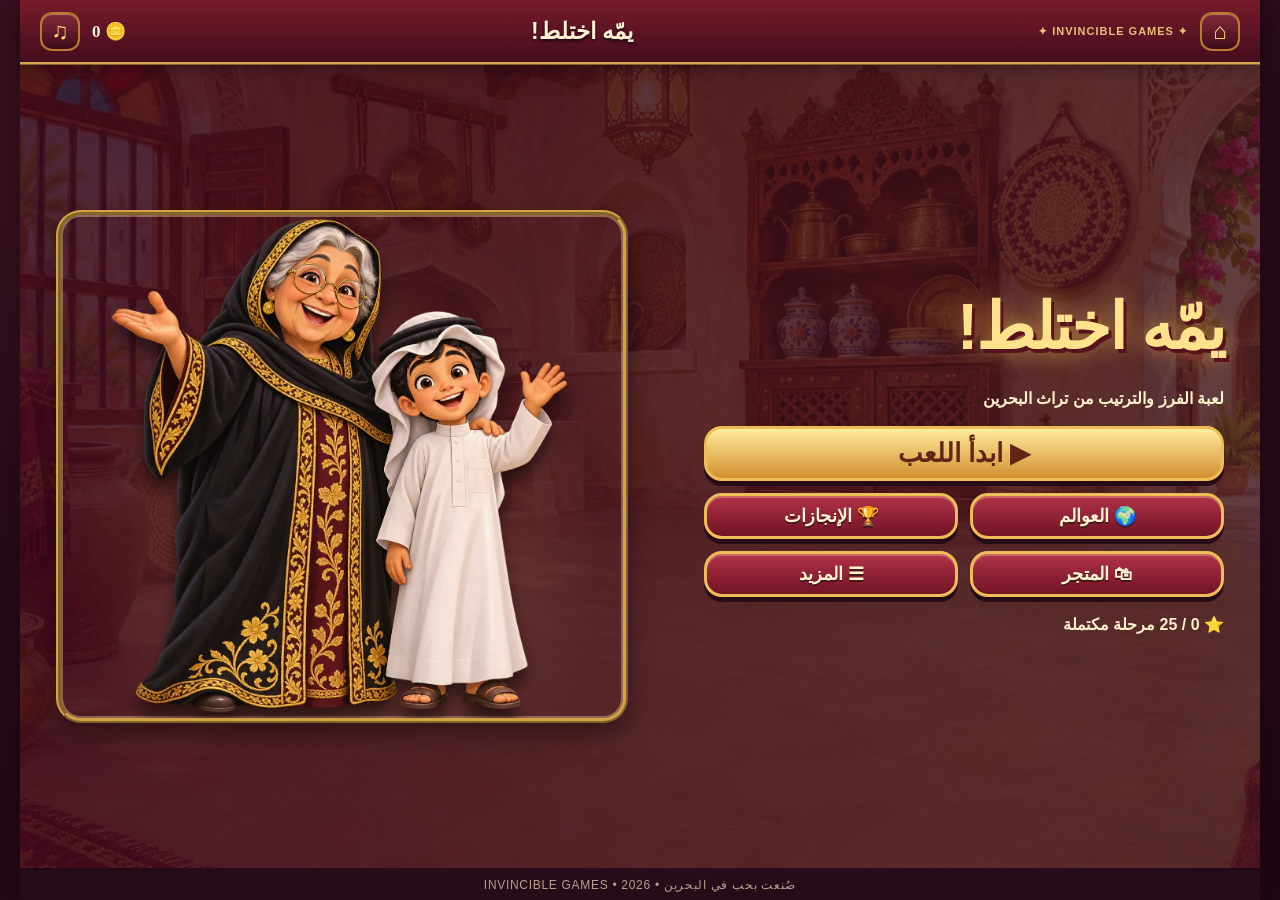
<file: index.html>
<!doctype html><html lang="ar" dir="rtl"><head><meta charset="utf-8"><meta name="viewport" content="width=device-width,initial-scale=1"><meta http-equiv="refresh" content="0;url=latest/"><title>يمّه اختلط! — Invincible Games</title><script>location.replace(new URL('latest/',location.href).href)</script></head><body style="background:#42151a;color:#fff0c0;text-align:center;font-family:Tahoma,sans-serif"><main><h1>يمّه اختلط!</h1><p>إصدار التجربة الجديد</p><a style="color:#ffdd90" href="latest/">ابدأ اللعب</a><p><a style="color:#d4b0a4" href="final/">الإصدار السابق</a></p></main></body></html>
</file>
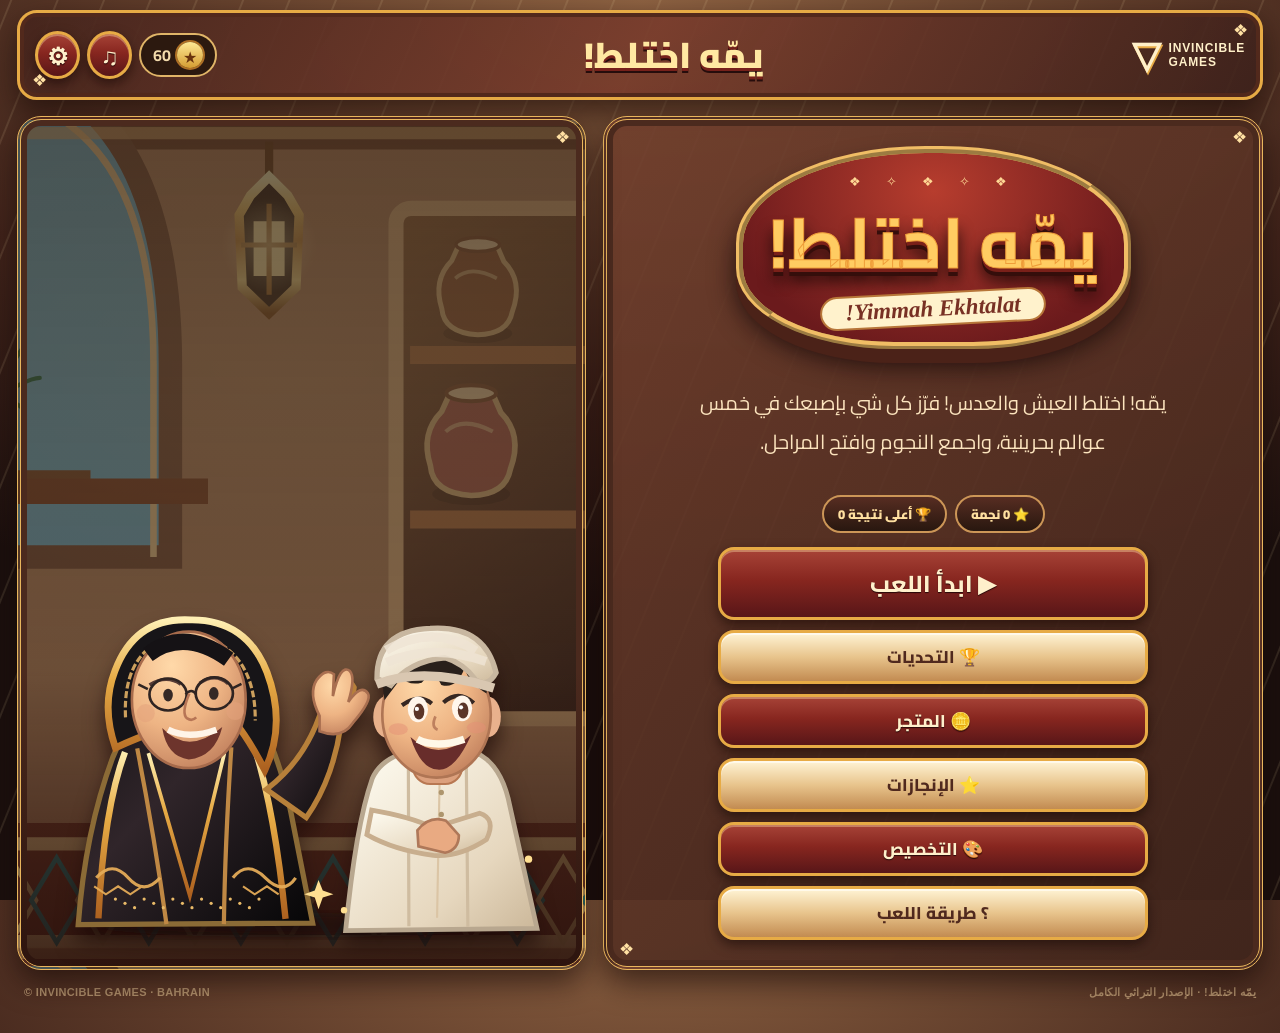
<file: final/index.html>
<!doctype html>
<html lang="ar" dir="rtl">
<head>
<meta charset="utf-8">
<meta name="viewport" content="width=device-width,initial-scale=1,viewport-fit=cover,user-scalable=no">
<meta name="theme-color" content="#74231e">
<meta name="description" content="يمّه اختلط! لعبة فرز بحرينية — خمسة عوالم و25 مرحلة">
<title>يمّه اختلط! — Invincible Games</title>
<link rel="icon" type="image/svg+xml" href="app-icon.svg">
<link rel="preconnect" href="https://fonts.googleapis.com">
<link rel="preconnect" href="https://fonts.gstatic.com" crossorigin>
<link href="https://fonts.googleapis.com/css2?family=Cairo:wght@500;700;800;900&family=Tajawal:wght@400;500;700&display=swap" rel="stylesheet">
<link rel="stylesheet" href="styles.css">
</head>
<body>
<div id="app">
<header class="topbar">
 <span class="studio-brand"><span class="studio-mark">▽</span><span>INVINCIBLE<br>GAMES</span></span>
 <button class="mini-btn" id="backBtn" title="عودة" aria-label="عودة" hidden>↶</button>
 <div class="top-title" id="headerTitle">يمّه اختلط!</div>
 <div class="top-stats">
  <span class="coinbar" aria-label="رصيد العملات"><span class="coin">★</span><b id="coinsTop">0</b></span>
  <button class="mini-btn" id="audioBtn" title="الصوت" aria-label="تشغيل أو إيقاف الصوت">♫</button>
  <button class="mini-btn" id="settingsBtn" title="الإعدادات" aria-label="الإعدادات">⚙</button>
 </div>
</header>
<main id="screen" aria-live="polite"></main>
<footer class="footer"><span>© INVINCIBLE GAMES · BAHRAIN</span><span>يمّه اختلط! · الإصدار التراثي الكامل</span></footer>
</div>
<div class="toast" id="toast" role="status" aria-live="polite"></div>
<script src="game.js" defer></script>
</body>
</html>
</file>
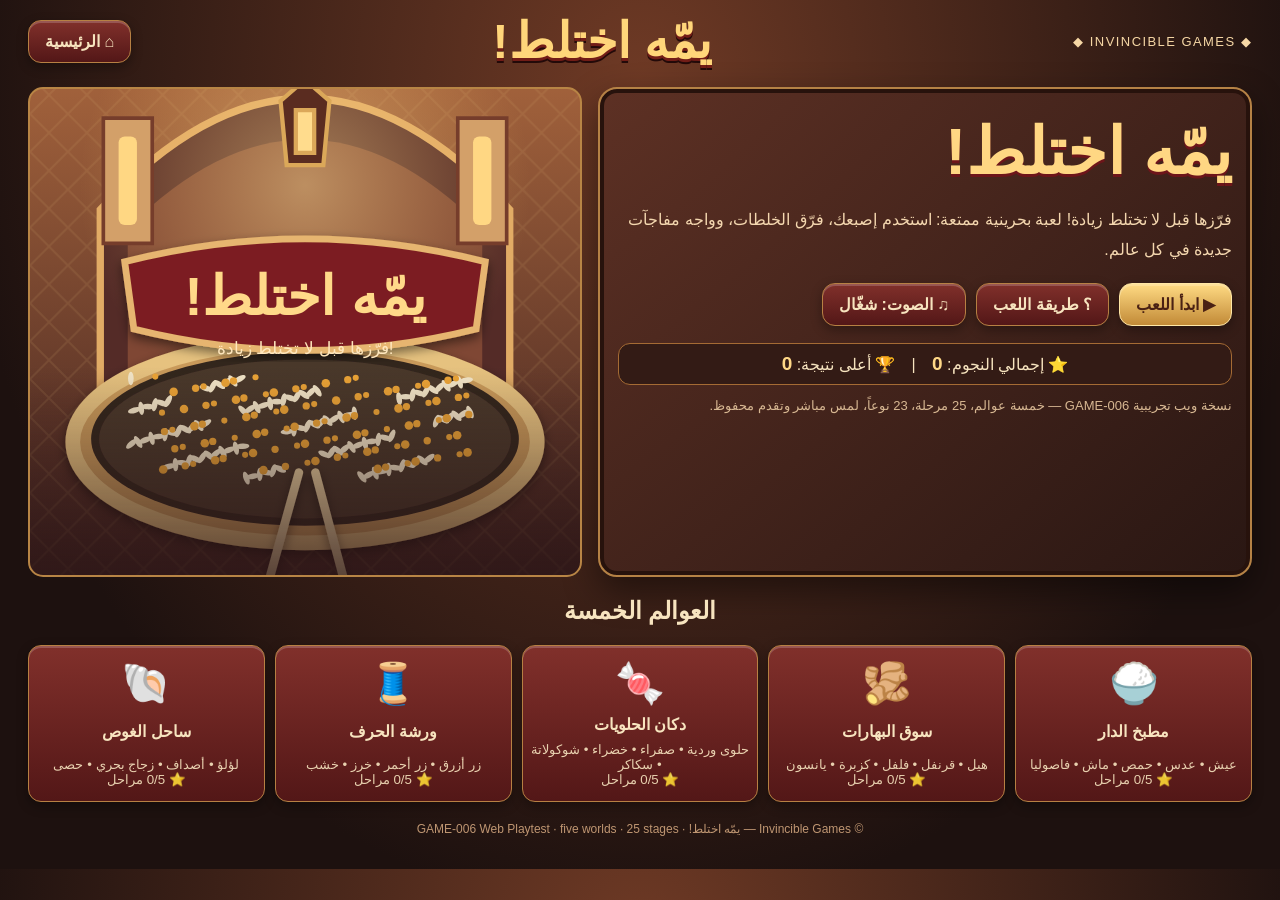
<file: game-006/index.html>
<!DOCTYPE html><html lang="ar" dir="rtl"><head><meta charset="utf-8"><meta name="viewport" content="width=device-width, initial-scale=1, maximum-scale=1, user-scalable=no"><title>يمّه اختلط! | Invincible Games</title><style>
:root{--gold:#ffd181;--cream:#f7e4bf;--red:#7b1d1f;--dark:#23140f}*{box-sizing:border-box}body{margin:0;background:radial-gradient(ellipse at 50% 10%,#6f3a25,#1d110f 75%);color:var(--cream);font-family:Tahoma,'Segoe UI',sans-serif}button{font:inherit;cursor:pointer;color:var(--cream);border:1px solid #b78043;background:linear-gradient(#81302b,#531717);box-shadow:inset 0 2px #ffffff30,0 4px 12px #0005;border-radius:13px;padding:11px 16px;font-weight:bold}button:hover{filter:brightness(1.17)}button:focus-visible{outline:3px solid #fff}button:disabled{opacity:.42;cursor:not-allowed}.gold{background:linear-gradient(#ffdb84,#c28a37);color:#4a2114;border-color:#ffe7a6}.active{outline:2px solid #ffd27e}.shell{max-width:1250px;margin:auto;padding:13px}.top{display:flex;align-items:center;justify-content:space-between;gap:9px;flex-wrap:wrap}.brand{font-size:13px;color:#f6d7a5;letter-spacing:.11em}.title{font-weight:900;font-size:clamp(24px,4.5vw,49px);color:#ffd67a;text-shadow:0 3px #721d17,0 5px #230a09}.panel{background:linear-gradient(140deg,#5c3024ee,#2a1713f5);border:2px solid #b58245;border-radius:19px;box-shadow:0 14px 35px #0007,inset 0 0 0 4px #27120c;padding:18px}.hidden{display:none!important}.hero{display:grid;grid-template-columns:1.18fr 1fr;gap:16px;min-height:490px;margin-top:17px}.heroimg{background:linear-gradient(transparent 57%,#2b1516bf),url('../menu_art.svg') center/cover;border-radius:15px;border:2px solid #b88545;min-height:380px}.hero h1{font-size:clamp(36px,5vw,66px);margin:8px 0 0;color:#ffd783;text-shadow:0 3px 0 #6d151a}.sub{color:#f4d7af;line-height:1.9}.actions{display:flex;gap:10px;flex-wrap:wrap;margin:17px 0}.worldgrid{display:grid;grid-template-columns:repeat(5,minmax(0,1fr));gap:10px}.world{padding:14px 8px;min-height:140px;display:flex;flex-direction:column;justify-content:space-between;align-items:center;gap:8px}.world .emoji{font-size:40px}.world small{font-weight:normal;opacity:.9}.world.locked{filter:grayscale(1);opacity:.68}.world.active{background:linear-gradient(#a56532,#69301e)}.strip{text-align:center;margin:15px 0;color:#dab781}.hud{display:flex;gap:9px;align-items:center;justify-content:space-between;flex-wrap:wrap;margin:13px 0}.stat{background:#331b15;border:1px solid #a56b34;padding:9px 13px;border-radius:12px;min-width:100px;text-align:center}.stat b{color:#ffd887;font-size:19px}.canvaswrap{position:relative;border:5px solid #a87540;border-radius:20px;overflow:hidden;box-shadow:0 15px 35px #0008;background:#4f372b}canvas{width:100%;display:block;aspect-ratio:1100/610;touch-action:none}.controls{display:flex;align-items:center;justify-content:space-between;gap:12px;flex-wrap:wrap;margin-top:12px}.controls .group{display:flex;align-items:center;gap:8px;flex-wrap:wrap}.helper{color:#d7b792;font-size:13px}.results{text-align:center;max-width:650px;margin:38px auto}.results h2{font-size:40px;color:#fbd079}.stars{font-size:49px;color:#ffd36e;letter-spacing:12px}.modalbg{position:fixed;inset:0;background:#130908dd;display:flex;align-items:center;justify-content:center;padding:14px;z-index:5}.modal{max-width:490px;width:100%;text-align:center}.footer{text-align:center;margin:20px;color:#bf9672;font-size:12px}input[type=range]{accent-color:#eabb6f}kbd{background:#332016;border:1px solid #b38252;padding:2px 6px;border-radius:5px} @media(max-width:760px){.hero{grid-template-columns:1fr}.heroimg{min-height:230px;order:-1}.worldgrid{grid-template-columns:repeat(2,1fr)}.world{min-height:118px}.shell{padding:8px}.hud{gap:5px}.stat{min-width:65px;padding:5px 7px;font-size:11px}.stat b{font-size:15px}.controls{justify-content:center}}
</style></head><body><div class="shell"><header class="top"><span class="brand">◆ INVINCIBLE GAMES ◆</span><div class="title">يمّه اختلط!</div><button id="homeBtn">⌂ الرئيسية</button></header>
<section id="menu"><div class="hero"><div class="panel"><h1>يمّه اختلط!</h1><p class="sub">فرّزها قبل لا تختلط زيادة! لعبة بحرينية ممتعة: استخدم إصبعك، فرّق الخلطات، وواجه مفاجآت جديدة في كل عالم.</p><div class="actions"><button class="gold" id="startBtn">▶ ابدأ اللعب</button><button id="helpBtn">؟ طريقة اللعب</button><button id="muteBtn">♫ الصوت: شغّال</button></div><div class="stat">⭐ إجمالي النجوم: <b id="totalStars">0</b> <span style="margin:0 12px">|</span> 🏆 أعلى نتيجة: <b id="bestScore">0</b></div><p class="helper">نسخة ويب تجريبية GAME-006 — خمسة عوالم، 25 مرحلة، 23 نوعاً، لمس مباشر وتقدم محفوظ.</p></div><div class="heroimg" role="img" aria-label="تصميم تراثي بحريني للجدة والطفل وشعار اللعبة"></div></div><h2 style="text-align:center">العوالم الخمسة</h2><div class="worldgrid" id="worldGrid"></div></section>
<section id="levels" class="hidden"><div class="panel" style="text-align:center;margin-top:20px"><h2 id="levelWorldTitle" class="title"></h2><p class="sub">اختر المرحلة — النجوم والتقدم محفوظة على جهازك</p><div id="levelGrid" class="worldgrid" style="margin:20px 0"></div><div class="actions" style="justify-content:center"><button id="backWorlds">← العوالم</button></div></div></section><section id="game" class="hidden"><div class="hud"><div class="stat">🌍 <span id="worldLabel">مطبخ الدار</span></div><div class="stat">مرحلة <b id="levelLabel">1</b></div><div class="stat">⏳ <b id="timeLabel">01:00</b></div><div class="stat">🏆 <b id="scoreLabel">0</b></div><div class="stat">🔥 كومبو <b id="comboLabel">0</b></div><button id="pauseBtn">Ⅱ إيقاف</button></div><div class="canvaswrap"><canvas id="board" width="1100" height="610" aria-label="منطقة اللعب لفرز الأشياء بسحب الإصبع أو الماوس"></canvas></div><div class="controls"><div class="group"><strong>☝️ اسحب بإصبعك أو الماوس لدفع الأشياء — يدعم أكثر من إصبع</strong></div><div class="group"><button id="restartBtn">↻ إعادة</button><button id="finishBtn">إنهاء الجولة</button></div></div><p class="helper" id="modeHelp"></p></section>
<section id="results" class="hidden"><div class="panel results"><h2 id="resultTitle">خلصت الجولة!</h2><div class="stars" id="stars">★★★</div><h2>🏆 <span id="finalScore">0</span></h2><p id="resultDetails" class="sub"></p><div class="actions" style="justify-content:center"><button class="gold" id="nextBtn">المستوى التالي ←</button><button id="againBtn">↻ العب مرة ثانية</button><button id="returnBtn">⌂ العوالم</button></div></div></section><div class="footer">© Invincible Games — يمّه اختلط! · GAME-006 Web Playtest · five worlds · 25 stages</div></div>
<div class="modalbg hidden" id="modal"><div class="panel modal"><h2 id="modalTitle">طريقة اللعب</h2><p id="modalBody" class="sub"></p><button class="gold" id="closeModal">تمام</button></div></div>
<script>
(()=>{'use strict';const $=id=>document.getElementById(id),W=1100,H=610,c=$('board'),cx=c.getContext('2d');const worlds=[
{name:'مطبخ الدار',icon:'🍚',sub:'عيش • عدس • حمص • ماش • فاصوليا',types:[['عيش','#f2e6ca','rice'],['عدس','#f4a535','round'],['حمص','#dfc589','round'],['ماش','#8eae57','oval'],['فاصوليا','#a83a45','oval']],bg:['#6c4832','#38241d']},
{name:'سوق البهارات',icon:'🫚',sub:'هيل • قرنفل • فلفل • كزبرة • يانسون',types:[['هيل','#acb66b','oval'],['قرنفل','#6d3120','long'],['فلفل','#342722','round'],['كزبرة','#ceaf62','round'],['يانسون','#9b6b38','star']],bg:['#77452b','#3b211a']},
{name:'دكان الحلويات',icon:'🍬',sub:'حلوى وردية • صفراء • خضراء • شوكولاتة • سكاكر',types:[['حلوى وردية','#ee7898','square'],['حلوى صفراء','#eac747','square'],['حلوى خضراء','#96bb6b','square'],['شوكولاتة','#6b3e2d','square'],['سكاكر','#f47e35','round']],bg:['#874b5d','#392338']},
{name:'ورشة الحرف',icon:'🧵',sub:'زر أزرق • زر أحمر • خرز • خشب',types:[['زر أزرق','#358fc1','button'],['زر أحمر','#df555b','button'],['خرز لؤلؤي','#f1e6cf','round'],['خرز خشبي','#ba8b55','button']],bg:['#845c42','#403024']},
{name:'ساحل الغوص',icon:'🐚',sub:'لؤلؤ • أصداف • زجاج بحري • حصى',types:[['لؤلؤ','#f2ebd8','round'],['أصداف','#eac29a','shell'],['زجاج بحري','#49b6bd','square'],['حصى','#94877a','oval']],bg:['#446c77','#24434c']}
];
let save={unlocked:0,stars:{},best:0};try{Object.assign(save,JSON.parse(localStorage.getItem('yimma_save')||'{}'))}catch(e){}const persist=()=>{try{localStorage.setItem('yimma_save',JSON.stringify(save))}catch(e){}};let scene='menu',world=0,level=1,muted=false,paused=false,active=new Map(),grabbing=new Map(),grains=[],particles=[],score=0,combo=0,correct=0,wrong=0,time=60,dropTime=0,last=performance.now(),audio=null;
function sound(freq=500,dur=.07,kind='sine',vol=.028){if(muted)return;try{audio??=new(window.AudioContext||window.webkitAudioContext)();let o=audio.createOscillator(),g=audio.createGain();o.type=kind;o.frequency.setValueAtTime(freq,audio.currentTime);o.frequency.exponentialRampToValueAtTime(Math.max(freq*.65,40),audio.currentTime+dur);g.gain.setValueAtTime(vol,audio.currentTime);g.gain.exponentialRampToValueAtTime(.0001,audio.currentTime+dur);o.connect(g);g.connect(audio.destination);o.start();o.stop(audio.currentTime+dur)}catch(e){}}
function view(name){scene=name;['menu','levels','game','results'].forEach(id=>$(id).classList.toggle('hidden',id!==name));$('homeBtn').style.visibility=name==='menu'?'hidden':'visible'}function refreshMenu(){
 let total=Object.values(save.stars||{}).reduce((a,b)=>a+b,0);
 $('totalStars').textContent=total;
 $('bestScore').textContent=save.best;
 let html='';
 worlds.forEach((w,i)=>{let cleared=0;for(let l=1;l<=5;l++)if((save.stars[i+'-'+l]||0)>0)cleared++;html+='<button class="world" data-world="'+i+'"><span class="emoji">'+w.icon+'</span><b>'+w.name+'</b><small>'+w.sub+'<br>⭐ '+cleared+'/5 مراحل</small></button>';});
 $('worldGrid').innerHTML=html;
 document.querySelectorAll('[data-world]').forEach(b=>b.onclick=()=>showLevels(+b.dataset.world));
}
function showLevels(w){
 world=w;scene='levels';view('levels');
 $('levelWorldTitle').textContent=worlds[w].icon+' '+worlds[w].name;
 let html='';
 for(let l=1;l<=5;l++){
  let unlocked=l===1||(save.stars[w+'-'+(l-1)]||0)>0;
  let stars=save.stars[w+'-'+l]||0;
  html+='<button data-stage="'+l+'" class="world '+(unlocked?'':'locked')+'" '+(unlocked?'':'disabled')+'><b>المرحلة '+l+'</b><span class="emoji">'+(unlocked?'⭐':'🔒')+'</span><small>'+(stars?'★'.repeat(stars)+'☆'.repeat(3-stars):unlocked?'جاهزة للعب':'مقفلة')+'</small></button>';
 }
 $('levelGrid').innerHTML=html;
 document.querySelectorAll('[data-stage]').forEach(b=>b.onclick=()=>begin(w,+b.dataset.stage));
}
$('backWorlds').onclick=()=>{view('menu');refreshMenu()};
function showModal(t,body){$('modalTitle').textContent=t;$('modalBody').textContent=body;$('modal').classList.remove('hidden')}$('closeModal').onclick=()=>$('modal').classList.add('hidden');$('helpBtn').onclick=()=>showModal('شلون تلعب؟','المس الحبة واسحبها مباشرةً إلى الصندوق المطابق، أو مرّر إصبعك لدفع عدة حبات معاً. تقدر تلعب بإصبعين أو أكثر، وعلى الكمبيوتر تستخدم الماوس. العودين انشالوا بالكامل.');$('muteBtn').onclick=()=>{muted=!muted;$('muteBtn').textContent=muted?'♪ الصوت: مطفي':'♫ الصوت: شغّال'};
$('modeHelp').textContent='المس واسحب لدفع الحبوب مباشرة إلى صندوقها الصحيح — بدون عيدان.';
const rand=(a,b)=>a+Math.random()*(b-a),clamp=(n,a,b)=>Math.min(b,Math.max(a,n));function addGrain(){let t=Math.floor(Math.random()*worlds[world].types.length);grains.push({x:rand(270,825),y:rand(76,315),vx:rand(-8,8),vy:rand(-8,8),angle:rand(0,6.28),type:t,age:0,done:false,r:world===3?7.4:world===4?7:5.5})}function begin(w=world,l=level){world=w;level=l;time=Math.max(42,80-world*4-level*7);score=0;correct=wrong=combo=0;dropTime=5;grains=[];particles=[];active.clear();grabbing.clear();for(let i=0;i<64+world*10+level*3;i++)addGrain();$('worldLabel').textContent=worlds[world].name;$('levelLabel').textContent=level;paused=false;view('game');updateHud();sound(620,.22,'triangle')}
function start(){begin(world,level)}$('startBtn').onclick=()=>{view('menu');document.getElementById('worldGrid').scrollIntoView({behavior:'smooth'});};$('homeBtn').onclick=()=>{paused=false;view('menu');refreshMenu()};$('restartBtn').onclick=start;$('pauseBtn').onclick=()=>{paused=!paused;$('pauseBtn').textContent=paused?'▶ متابعة':'Ⅱ إيقاف'};$('finishBtn').onclick=()=>finish();$('againBtn').onclick=start;$('returnBtn').onclick=()=>showLevels(world);$('nextBtn').onclick=()=>{if(level>=5){showLevels(world)}else begin(world,level+1)};
function updateHud(){$('timeLabel').textContent=`${String(Math.floor(time/60)).padStart(2,'0')}:${String(Math.max(0,Math.ceil(time)%60)).padStart(2,'0')}`;$('scoreLabel').textContent=score.toLocaleString('en');$('comboLabel').textContent=combo}
function finish(){if(scene!=='game')return;let ratio=correct/Math.max(correct+wrong,1),target=16+level*3,stars=correct>=target?(ratio>=.9&&wrong===0?3:ratio>=.7?2:1):0;let key=world+'-'+level;save.stars[key]=Math.max(save.stars[key]||0,stars);save.best=Math.max(save.best,score);if(stars>0)save.unlocked=4;persist();$('stars').textContent='★'.repeat(stars)+'☆'.repeat(3-stars);$('resultTitle').textContent=stars?'يعطيك العافية!':'يمّه! حاول مرة ثانية';$('finalScore').textContent=score.toLocaleString('en');$('resultDetails').textContent=`${worlds[world].name} · المرحلة ${level} · فرز صحيح: ${correct} · أخطاء: ${wrong} · دقة: ${Math.round(ratio*100)}٪`;$('nextBtn').disabled=stars===0;$('nextBtn').textContent=level===5?'العالم التالي ←':'المرحلة التالية ←';view('results');sound(stars?880:260,.4,'triangle',.07)}
function pointer(e){let r=c.getBoundingClientRect();return{x:(e.clientX-r.left)*W/r.width,y:(e.clientY-r.top)*H/r.height}}
function sweep(a,b){let dx=b.x-a.x,dy=b.y-a.y,d=Math.hypot(dx,dy);if(d<.3)return;let ux=dx/d,uy=dy/d,steps=Math.max(1,Math.ceil(d/16));for(let step=1;step<=steps;step++){let px=a.x+dx*step/steps,py=a.y+dy*step/steps;for(let g of grains){let xx=g.x-px,yy=g.y-py,dist=Math.hypot(xx,yy),reach=27+g.r;if(dist>=reach)continue;let nx=dist>.01?xx/dist:ux,ny=dist>.01?yy/dist:uy,amount=Math.min(7,(reach-dist)*.5);g.x+=nx*amount+ux*Math.min(7,d/steps*.35);g.y+=ny*amount+uy*Math.min(7,d/steps*.35);g.vx+=ux*Math.min(190,d*1.6);g.vy+=uy*Math.min(190,d*1.6)}}}
c.addEventListener('pointerdown',e=>{if(scene!=='game'||paused)return;e.preventDefault();c.setPointerCapture(e.pointerId);let p=pointer(e);active.set(e.pointerId,p);let closest=null,dmin=32;for(let g of grains){if(g.done)continue;let d=Math.hypot(g.x-p.x,g.y-p.y);if(d<dmin){closest=g;dmin=d}}if(closest)grabbing.set(e.pointerId,closest)});
c.addEventListener('pointermove',e=>{if(!active.has(e.pointerId)||paused)return;e.preventDefault();let p=pointer(e),g=grabbing.get(e.pointerId);if(g&&!g.done){g.x=clamp(p.x,24,1076);g.y=clamp(p.y,37,572);g.vx=0;g.vy=0}else sweep(active.get(e.pointerId),p);active.set(e.pointerId,p)});
['pointerup','pointercancel','lostpointercapture'].forEach(ev=>c.addEventListener(ev,e=>{active.delete(e.pointerId);grabbing.delete(e.pointerId)}));
addEventListener('keydown',e=>{if(scene==='game'&&e.key==='Escape')$('pauseBtn').click()});
function update(dt){time-=dt;dropTime-=dt;if(time<=0){time=0;finish();return}if(correct>=16+level*3){finish();return}if(dropTime<=0){dropTime=Math.max(2.6,6-world*.48-level*.23);if(grains.length<235)for(let i=0;i<10+world*2;i++)addGrain();sound(300,.045,'triangle',.01)}for(let g of grains){if(g.done)continue;g.age+=dt;g.vx*=Math.pow(.87,dt*60);g.vy*=Math.pow(.87,dt*60);g.x+=g.vx*dt;g.y+=g.vy*dt;g.x=clamp(g.x,24,1076);g.y=clamp(g.y,37,572);
// Three collection bays at the bottom: objects must be deliberately pushed into a matching bay.
if(g.y>505 && g.x>20 && g.x<1080){let bay=Math.floor((g.x-20)/214),max=worlds[world].types.length;if(bay>=max)bay=-1;if(bay>=0){g.done=true;let ok=bay===g.type;if(ok){correct++;combo++;score+=100+Math.min(combo,20)*12;sound(680+combo*22,.075,'sine',.025)}else{wrong++;combo=0;score=Math.max(0,score-45);sound(190,.13,'triangle',.026)}for(let i=0;i<6;i++)particles.push({x:g.x,y:g.y,vx:rand(-80,80),vy:rand(-110,-20),life:.5,color:ok?'#ffe08d':'#e85f56'});}}
}
grains=grains.filter(g=>!g.done);for(let p of particles){p.x+=p.vx*dt;p.y+=p.vy*dt;p.life-=dt}particles=particles.filter(p=>p.life>0);updateHud()}
function rr(x,y,w,h,r,fill){cx.fillStyle=fill;cx.beginPath();cx.roundRect(x,y,w,h,r);cx.fill()}function txt(str,x,y,size=20,color='#fff2db',align='center'){cx.font=`bold ${size}px Tahoma, sans-serif`;cx.textAlign=align;cx.fillStyle=color;cx.fillText(str,x,y)}function drawGrain(g){let type=worlds[world].types[g.type],shape=type[2];cx.save();cx.translate(g.x,g.y);cx.rotate(g.angle);cx.shadowColor='#16090399';cx.shadowBlur=3;cx.shadowOffsetY=2;cx.fillStyle=type[1];cx.beginPath();if(shape==='rice'||shape==='oval'||shape==='long'){cx.ellipse(0,0,shape==='rice'?8:shape==='long'?9:7,shape==='rice'?2.8:shape==='long'?3:4.8,0,0,Math.PI*2);cx.fill()}else if(shape==='star'){for(let k=0;k<8;k++){let a=k*Math.PI/4;cx.moveTo(0,0);cx.lineTo(Math.cos(a)*10,Math.sin(a)*10)}cx.fill()}else if(shape==='square'){rr(-6,-6,12,12,3,type[1])}else if(shape==='shell'){cx.ellipse(0,0,8,6,0,0,Math.PI*2);cx.fill();cx.strokeStyle='#9f7656';cx.lineWidth=.65;for(let i=-2;i<=2;i++){cx.beginPath();cx.moveTo(0,5);cx.lineTo(i*3,-4);cx.stroke()}}else{cx.arc(0,0,g.r,0,Math.PI*2);cx.fill();if(shape==='button'){cx.fillStyle='#e1bc99';cx.beginPath();cx.arc(-2,0,1,0,Math.PI*2);cx.arc(2,0,1,0,Math.PI*2);cx.fill()}}cx.shadowBlur=0;cx.globalAlpha=.34;cx.fillStyle='#fff';cx.beginPath();cx.ellipse(-1.7,-1.7,2,1,0,0,6.283);cx.fill();cx.restore()}
function render(){if(scene!=='game')return;const w=worlds[world],gr=cx.createLinearGradient(0,0,1100,610);gr.addColorStop(0,w.bg[0]);gr.addColorStop(1,w.bg[1]);rr(0,0,W,H,0,'#22130d');rr(11,10,1078,590,15,'#ab7844');rr(20,19,1060,573,10,gr);cx.strokeStyle='#ffffff09';for(let i=0;i<19;i++){cx.beginPath();cx.moveTo(25,25+i*31);cx.lineTo(1070,25+i*31);cx.stroke()}rr(238,35,624,34,9,'#2e1716bc');txt(`✦ ${w.name} ✦     —     خلّص الفرز قبل الوقت!`,550,58,18,'#f7d69b');
// Four or five distinct collection bays, matching the full 23-type game.
for(let i=0;i<worlds[world].types.length;i++){
 let bx=20+i*214,type=w.types[i];
 rr(bx,500,202,82,13,'#160c0ad9');
 cx.strokeStyle='#d8a44d';cx.lineWidth=3;cx.strokeRect(bx+4,504,194,74);
 txt(type[0],bx+101,527,worlds[world].types.length===5?16:20,'#fff0d0');
 rr(bx+65,546,72,6,3,type[1]);
}
txt('اسحب الأصناف إلى الصندوق المطابق',550,466,17,'#ecd4b0');
for(let g of grains)drawGrain(g);for(let p of particles){cx.globalAlpha=Math.max(0,p.life*2);cx.fillStyle=p.color;cx.beginPath();cx.arc(p.x,p.y,3,0,6.283);cx.fill()}cx.globalAlpha=1;for(let p of active.values()){cx.beginPath();cx.arc(p.x,p.y,27,0,Math.PI*2);cx.strokeStyle='#ffdb8a99';cx.lineWidth=3;cx.stroke()}if(paused){rr(0,0,W,H,0,'#100907bb');txt('اللعبة متوقفة',550,282,46,'#ffe0a1');txt('اضغط متابعة عشان تكمل',550,325,21)}}function loop(now){let dt=Math.min(.033,(now-last)/1000);last=now;if(scene==='game'){if(!paused)update(dt);render()}requestAnimationFrame(loop)}refreshMenu();requestAnimationFrame(loop);
})();</script></body></html>
</file>
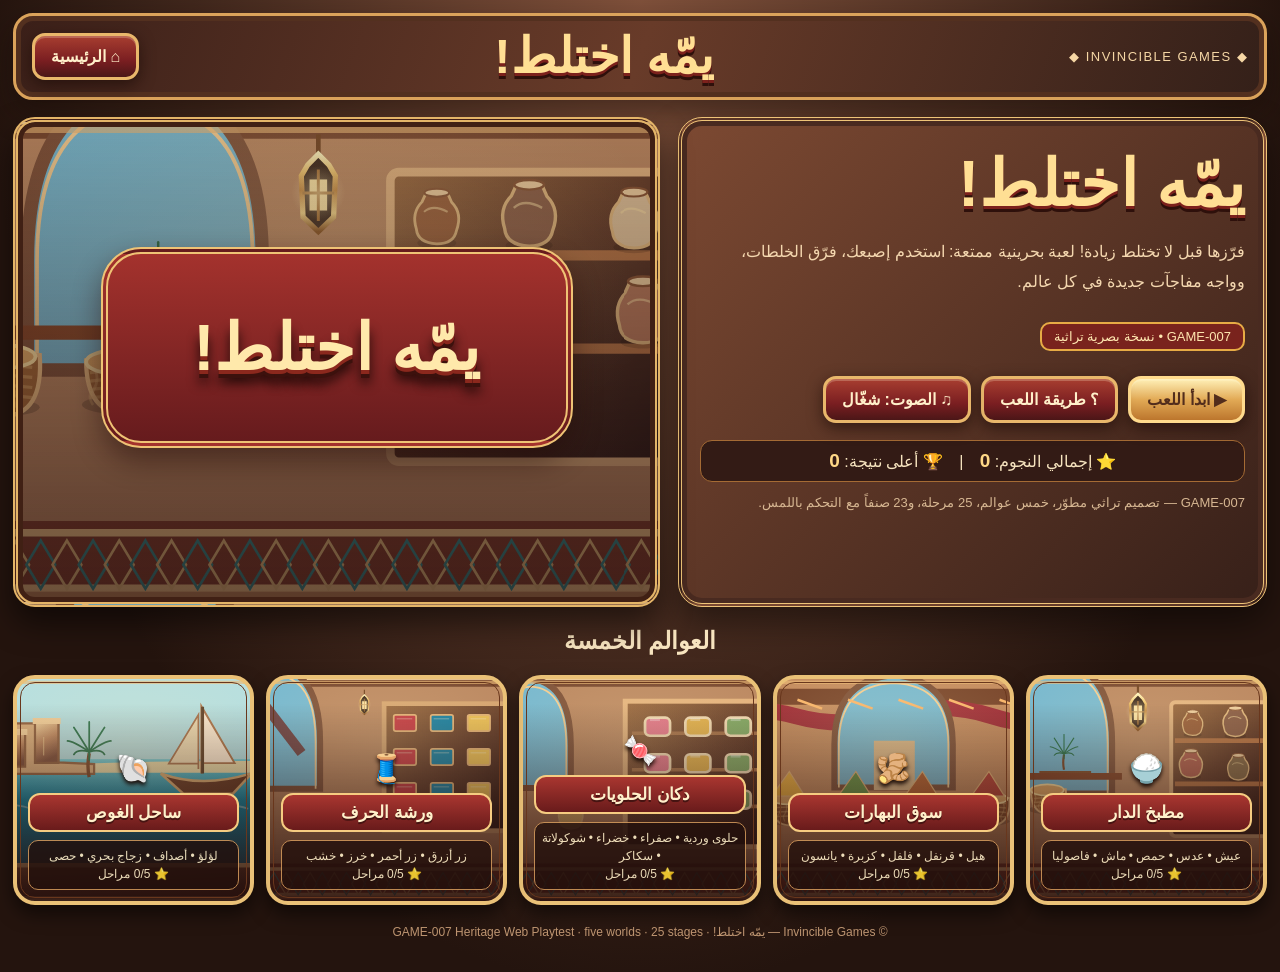
<file: game-007/index.html>
<!DOCTYPE html><html lang="ar" dir="rtl"><head><meta charset="utf-8"><meta name="viewport" content="width=device-width, initial-scale=1, maximum-scale=1, user-scalable=no"><title>يمّه اختلط! — Heritage Visual Playtest | Invincible Games</title><style>
:root{--gold:#ffd181;--cream:#f7e4bf;--red:#7b1d1f;--dark:#23140f}*{box-sizing:border-box}body{margin:0;background:radial-gradient(ellipse at 50% 10%,#6f3a25,#1d110f 75%);color:var(--cream);font-family:Tahoma,'Segoe UI',sans-serif}button{font:inherit;cursor:pointer;color:var(--cream);border:1px solid #b78043;background:linear-gradient(#81302b,#531717);box-shadow:inset 0 2px #ffffff30,0 4px 12px #0005;border-radius:13px;padding:11px 16px;font-weight:bold}button:hover{filter:brightness(1.17)}button:focus-visible{outline:3px solid #fff}button:disabled{opacity:.42;cursor:not-allowed}.gold{background:linear-gradient(#ffdb84,#c28a37);color:#4a2114;border-color:#ffe7a6}.active{outline:2px solid #ffd27e}.shell{max-width:1250px;margin:auto;padding:13px}.top{display:flex;align-items:center;justify-content:space-between;gap:9px;flex-wrap:wrap}.brand{font-size:13px;color:#f6d7a5;letter-spacing:.11em}.title{font-weight:900;font-size:clamp(24px,4.5vw,49px);color:#ffd67a;text-shadow:0 3px #721d17,0 5px #230a09}.panel{background:linear-gradient(140deg,#5c3024ee,#2a1713f5);border:2px solid #b58245;border-radius:19px;box-shadow:0 14px 35px #0007,inset 0 0 0 4px #27120c;padding:18px}.hidden{display:none!important}.hero{display:grid;grid-template-columns:1.18fr 1fr;gap:16px;min-height:490px;margin-top:17px}.heroimg{background:linear-gradient(transparent 57%,#2b1516bf),url('assets/W01_Kitchen/background.svg') center/cover;border-radius:15px;border:2px solid #b88545;min-height:380px}.hero h1{font-size:clamp(36px,5vw,66px);margin:8px 0 0;color:#ffd783;text-shadow:0 3px 0 #6d151a}.sub{color:#f4d7af;line-height:1.9}.actions{display:flex;gap:10px;flex-wrap:wrap;margin:17px 0}.worldgrid{display:grid;grid-template-columns:repeat(5,minmax(0,1fr));gap:10px}.world{padding:14px 8px;min-height:140px;display:flex;flex-direction:column;justify-content:space-between;align-items:center;gap:8px}.world .emoji{font-size:40px}.world small{font-weight:normal;opacity:.9}.world.locked{filter:grayscale(1);opacity:.68}.world.active{background:linear-gradient(#a56532,#69301e)}.strip{text-align:center;margin:15px 0;color:#dab781}.hud{display:flex;gap:9px;align-items:center;justify-content:space-between;flex-wrap:wrap;margin:13px 0}.stat{background:#331b15;border:1px solid #a56b34;padding:9px 13px;border-radius:12px;min-width:100px;text-align:center}.stat b{color:#ffd887;font-size:19px}.canvaswrap{position:relative;border:5px solid #a87540;border-radius:20px;overflow:hidden;box-shadow:0 15px 35px #0008;background:#4f372b}canvas{width:100%;display:block;aspect-ratio:1100/610;touch-action:none}.controls{display:flex;align-items:center;justify-content:space-between;gap:12px;flex-wrap:wrap;margin-top:12px}.controls .group{display:flex;align-items:center;gap:8px;flex-wrap:wrap}.helper{color:#d7b792;font-size:13px}.results{text-align:center;max-width:650px;margin:38px auto}.results h2{font-size:40px;color:#fbd079}.stars{font-size:49px;color:#ffd36e;letter-spacing:12px}.modalbg{position:fixed;inset:0;background:#130908dd;display:flex;align-items:center;justify-content:center;padding:14px;z-index:5}.modal{max-width:490px;width:100%;text-align:center}.footer{text-align:center;margin:20px;color:#bf9672;font-size:12px}input[type=range]{accent-color:#eabb6f}kbd{background:#332016;border:1px solid #b38252;padding:2px 6px;border-radius:5px} @media(max-width:760px){.hero{grid-template-columns:1fr}.heroimg{min-height:230px;order:-1}.worldgrid{grid-template-columns:repeat(2,1fr)}.world{min-height:118px}.shell{padding:8px}.hud{gap:5px}.stat{min-width:65px;padding:5px 7px;font-size:11px}.stat b{font-size:15px}.controls{justify-content:center}}
<style>
:root{--red:#84231f;--gold:#e7ab45;--ivory:#f3dbac;--wood:#512d20}
body{background:radial-gradient(ellipse at 50% 0%,#80513b,#24140e 72%)}
.shell{max-width:1320px}
.top{padding:12px 16px;background:linear-gradient(110deg,#3b2019,#683b29,#342019);border:3px solid #dba35b;border-radius:20px;box-shadow:0 12px 28px #160b0880,inset 0 0 0 5px #53301f}
.panel{border:4px double #efc478;border-radius:24px;box-shadow:0 14px 35px #0007,inset 0 0 0 5px #492a20;background:linear-gradient(135deg,#7c4932,#372019)}
.title,.hero h1,.results h2{color:#ffdf94;text-shadow:0 3px #7c211c,0 6px #2e100b}
.hero{grid-template-columns:1fr 1.1fr;gap:18px}
.heroimg{position:relative;background:linear-gradient(180deg,#200d0724,#200e0ea6),url('assets/W01_Kitchen/background.svg') center/cover;border:5px double #e4b568;border-radius:22px;box-shadow:inset 0 0 0 5px #402014,0 16px 30px #0008}
.heroimg:after{content:"يمّه اختلط!";position:absolute;inset:26% 13% 32%;display:flex;align-items:center;justify-content:center;direction:rtl;font-size:clamp(34px,5vw,70px);font-weight:900;color:#ffe9ab;text-shadow:0 4px #8b281d,0 8px #3c110d,0 13px 12px #1f0907;background:linear-gradient(#a4322d,#661b1d);border:7px double #efc375;border-radius:40px;box-shadow:0 13px 28px #220b087d;pointer-events:none}
button{border:3px solid #e9b76b;background:linear-gradient(#a83e30,#7a1e21 60%,#4b1617);color:#fff0ca;box-shadow:inset 0 2px #fff5d23c,0 5px 15px #17090599}
button.gold{background:linear-gradient(#fff0b7,#e2aa56,#bc762d);border-color:#ffdb8d;color:#522d1c}
.worldgrid{gap:12px}
.world{min-height:230px;position:relative;overflow:hidden;justify-content:flex-end;border:4px solid #eac177;outline:1px solid #69371d;outline-offset:-8px;border-radius:22px;box-shadow:0 9px 18px #0008;padding:11px}
.world .emoji{font-size:28px;filter:drop-shadow(0 3px 2px #1c0d08)}
.world b{display:block;width:100%;padding:7px 4px;border:2px solid #f6cc81;border-radius:12px;background:linear-gradient(#a93630,#691b1b);text-shadow:0 2px #461412;font-size:17px}
.world small{display:block;width:100%;border-radius:10px;border:1px solid #ce9559;padding:6px;background:#24110cdf;font-size:12px;line-height:1.5}
.worldgrid:not(#levelGrid) .world:nth-child(1){background-image:linear-gradient(0deg,#260f0ce6,#260f0c00 89%),url('assets/W01_Kitchen/background.svg');background-size:cover;background-position:center}
.worldgrid:not(#levelGrid) .world:nth-child(2){background-image:linear-gradient(0deg,#260f0ce6,#260f0c00 89%),url('assets/W02_Spice_Market/background.svg');background-size:cover;background-position:center}
.worldgrid:not(#levelGrid) .world:nth-child(3){background-image:linear-gradient(0deg,#260f0ce6,#260f0c00 89%),url('assets/W03_Sweets/background.svg');background-size:cover;background-position:center}
.worldgrid:not(#levelGrid) .world:nth-child(4){background-image:linear-gradient(0deg,#260f0ce6,#260f0c00 89%),url('assets/W04_Crafts/background.svg');background-size:cover;background-position:center}
.worldgrid:not(#levelGrid) .world:nth-child(5){background-image:linear-gradient(0deg,#260f0ce6,#260f0c00 89%),url('assets/W05_Pearl_Coast/background.svg');background-size:cover;background-position:center}
#levelGrid .world{min-height:170px;background:linear-gradient(125deg,#522a1d,#8b3a29)!important}
.canvaswrap{border:7px ridge #e7ab45;border-radius:24px;box-shadow:0 18px 40px #0009}
.hud .stat{border:2px solid #dba45c;background:linear-gradient(#76412e,#321c16)}
.results{border:6px double #e7b761;padding:30px}
.playtest-tag{display:inline-block;background:#79231d;color:#ffe7b0;border:2px solid #e7ab45;border-radius:10px;padding:5px 12px;font-size:13px;margin-block:8px}
@media(max-width:760px){.hero{grid-template-columns:1fr}.heroimg{min-height:250px;order:-1}.worldgrid{grid-template-columns:repeat(2,minmax(0,1fr))}.world{min-height:186px;padding:8px}.world b{font-size:14px}.world small{font-size:11px}.canvaswrap{border-width:3px}}
</style></head><body><div class="shell"><header class="top"><span class="brand">◆ INVINCIBLE GAMES ◆</span><div class="title">يمّه اختلط!</div><button id="homeBtn">⌂ الرئيسية</button></header>
<section id="menu"><div class="hero"><div class="panel"><h1>يمّه اختلط!</h1><p class="sub">فرّزها قبل لا تختلط زيادة! لعبة بحرينية ممتعة: استخدم إصبعك، فرّق الخلطات، وواجه مفاجآت جديدة في كل عالم.</p><span class="playtest-tag">GAME-007 • نسخة بصرية تراثية</span><div class="actions"><button class="gold" id="startBtn">▶ ابدأ اللعب</button><button id="helpBtn">؟ طريقة اللعب</button><button id="muteBtn">♫ الصوت: شغّال</button></div><div class="stat">⭐ إجمالي النجوم: <b id="totalStars">0</b> <span style="margin:0 12px">|</span> 🏆 أعلى نتيجة: <b id="bestScore">0</b></div><p class="helper">GAME-007 — تصميم تراثي مطوّر، خمس عوالم، 25 مرحلة، و23 صنفاً مع التحكم باللمس.</p></div><div class="heroimg" role="img" aria-label="تصميم تراثي بحريني للجدة والطفل وشعار اللعبة"></div></div><h2 style="text-align:center">العوالم الخمسة</h2><div class="worldgrid" id="worldGrid"></div></section>
<section id="levels" class="hidden"><div class="panel" style="text-align:center;margin-top:20px"><h2 id="levelWorldTitle" class="title"></h2><p class="sub">اختر المرحلة — النجوم والتقدم محفوظة على جهازك</p><div id="levelGrid" class="worldgrid" style="margin:20px 0"></div><div class="actions" style="justify-content:center"><button id="backWorlds">← العوالم</button></div></div></section><section id="game" class="hidden"><div class="hud"><div class="stat">🌍 <span id="worldLabel">مطبخ الدار</span></div><div class="stat">مرحلة <b id="levelLabel">1</b></div><div class="stat">⏳ <b id="timeLabel">01:00</b></div><div class="stat">🏆 <b id="scoreLabel">0</b></div><div class="stat">🔥 كومبو <b id="comboLabel">0</b></div><button id="pauseBtn">Ⅱ إيقاف</button></div><div class="canvaswrap"><canvas id="board" width="1100" height="610" aria-label="منطقة اللعب لفرز الأشياء بسحب الإصبع أو الماوس"></canvas></div><div class="controls"><div class="group"><strong>☝️ اسحب بإصبعك أو الماوس لدفع الأشياء — يدعم أكثر من إصبع</strong></div><div class="group"><button id="restartBtn">↻ إعادة</button><button id="finishBtn">إنهاء الجولة</button></div></div><p class="helper" id="modeHelp"></p></section>
<section id="results" class="hidden"><div class="panel results"><h2 id="resultTitle">خلصت الجولة!</h2><div class="stars" id="stars">★★★</div><h2>🏆 <span id="finalScore">0</span></h2><p id="resultDetails" class="sub"></p><div class="actions" style="justify-content:center"><button class="gold" id="nextBtn">المستوى التالي ←</button><button id="againBtn">↻ العب مرة ثانية</button><button id="returnBtn">⌂ العوالم</button></div></div></section><div class="footer">© Invincible Games — يمّه اختلط! · GAME-007 Heritage Web Playtest · five worlds · 25 stages</div></div>
<div class="modalbg hidden" id="modal"><div class="panel modal"><h2 id="modalTitle">طريقة اللعب</h2><p id="modalBody" class="sub"></p><button class="gold" id="closeModal">تمام</button></div></div>
<script>
(()=>{'use strict';const $=id=>document.getElementById(id),W=1100,H=610,c=$('board'),cx=c.getContext('2d');const worlds=[
{name:'مطبخ الدار',icon:'🍚',sub:'عيش • عدس • حمص • ماش • فاصوليا',types:[['عيش','#f2e6ca','rice'],['عدس','#f4a535','round'],['حمص','#dfc589','round'],['ماش','#8eae57','oval'],['فاصوليا','#a83a45','oval']],bg:['#6c4832','#38241d']},
{name:'سوق البهارات',icon:'🫚',sub:'هيل • قرنفل • فلفل • كزبرة • يانسون',types:[['هيل','#acb66b','oval'],['قرنفل','#6d3120','long'],['فلفل','#342722','round'],['كزبرة','#ceaf62','round'],['يانسون','#9b6b38','star']],bg:['#77452b','#3b211a']},
{name:'دكان الحلويات',icon:'🍬',sub:'حلوى وردية • صفراء • خضراء • شوكولاتة • سكاكر',types:[['حلوى وردية','#ee7898','square'],['حلوى صفراء','#eac747','square'],['حلوى خضراء','#96bb6b','square'],['شوكولاتة','#6b3e2d','square'],['سكاكر','#f47e35','round']],bg:['#874b5d','#392338']},
{name:'ورشة الحرف',icon:'🧵',sub:'زر أزرق • زر أحمر • خرز • خشب',types:[['زر أزرق','#358fc1','button'],['زر أحمر','#df555b','button'],['خرز لؤلؤي','#f1e6cf','round'],['خرز خشبي','#ba8b55','button']],bg:['#845c42','#403024']},
{name:'ساحل الغوص',icon:'🐚',sub:'لؤلؤ • أصداف • زجاج بحري • حصى',types:[['لؤلؤ','#f2ebd8','round'],['أصداف','#eac29a','shell'],['زجاج بحري','#49b6bd','square'],['حصى','#94877a','oval']],bg:['#446c77','#24434c']}
];
const assetWorlds=["W01_Kitchen","W02_Spice_Market","W03_Sweets","W04_Crafts","W05_Pearl_Coast"];
const assetKinds=[
 ["Rice","Lentil","Chickpea","MungBean","KidneyBean"],
 ["Cardamom","Clove","Peppercorn","Coriander","StarAnise"],
 ["PinkSweet","YellowSweet","GreenSweet","Chocolate","CandyBall"],
 ["BlueButton","RedButton","PearlBead","WoodBead"],
 ["Pearl","Shell","SeaGlass","Stone"]
];
const visualAssets=assetWorlds.map((folder,i)=>{
  const root="assets/"+folder+"/";
  const load=p=>{const im=new Image();im.src=root+p;return im};
  return {background:load("background.svg"),tray:load("tray.svg"),basket:load("basket_1.svg"),items:assetKinds[i].map(k=>load("item_"+k+".svg"))};
});
const hasImage=im=>im&&im.complete&&im.naturalWidth>0;
let save={unlocked:0,stars:{},best:0};try{Object.assign(save,JSON.parse(localStorage.getItem('yimma_save')||'{}'))}catch(e){}const persist=()=>{try{localStorage.setItem('yimma_save',JSON.stringify(save))}catch(e){}};let scene='menu',world=0,level=1,muted=false,paused=false,active=new Map(),grabbing=new Map(),grains=[],particles=[],score=0,combo=0,correct=0,wrong=0,time=60,dropTime=0,last=performance.now(),audio=null;
function sound(freq=500,dur=.07,kind='sine',vol=.028){if(muted)return;try{audio??=new(window.AudioContext||window.webkitAudioContext)();let o=audio.createOscillator(),g=audio.createGain();o.type=kind;o.frequency.setValueAtTime(freq,audio.currentTime);o.frequency.exponentialRampToValueAtTime(Math.max(freq*.65,40),audio.currentTime+dur);g.gain.setValueAtTime(vol,audio.currentTime);g.gain.exponentialRampToValueAtTime(.0001,audio.currentTime+dur);o.connect(g);g.connect(audio.destination);o.start();o.stop(audio.currentTime+dur)}catch(e){}}
function view(name){scene=name;['menu','levels','game','results'].forEach(id=>$(id).classList.toggle('hidden',id!==name));$('homeBtn').style.visibility=name==='menu'?'hidden':'visible'}function refreshMenu(){
 let total=Object.values(save.stars||{}).reduce((a,b)=>a+b,0);
 $('totalStars').textContent=total;
 $('bestScore').textContent=save.best;
 let html='';
 worlds.forEach((w,i)=>{let cleared=0;for(let l=1;l<=5;l++)if((save.stars[i+'-'+l]||0)>0)cleared++;html+='<button class="world" data-world="'+i+'"><span class="emoji">'+w.icon+'</span><b>'+w.name+'</b><small>'+w.sub+'<br>⭐ '+cleared+'/5 مراحل</small></button>';});
 $('worldGrid').innerHTML=html;
 document.querySelectorAll('[data-world]').forEach(b=>b.onclick=()=>showLevels(+b.dataset.world));
}
function showLevels(w){
 world=w;scene='levels';view('levels');
 $('levelWorldTitle').textContent=worlds[w].icon+' '+worlds[w].name;
 let html='';
 for(let l=1;l<=5;l++){
  let unlocked=l===1||(save.stars[w+'-'+(l-1)]||0)>0;
  let stars=save.stars[w+'-'+l]||0;
  html+='<button data-stage="'+l+'" class="world '+(unlocked?'':'locked')+'" '+(unlocked?'':'disabled')+'><b>المرحلة '+l+'</b><span class="emoji">'+(unlocked?'⭐':'🔒')+'</span><small>'+(stars?'★'.repeat(stars)+'☆'.repeat(3-stars):unlocked?'جاهزة للعب':'مقفلة')+'</small></button>';
 }
 $('levelGrid').innerHTML=html;
 document.querySelectorAll('[data-stage]').forEach(b=>b.onclick=()=>begin(w,+b.dataset.stage));
}
$('backWorlds').onclick=()=>{view('menu');refreshMenu()};
function showModal(t,body){$('modalTitle').textContent=t;$('modalBody').textContent=body;$('modal').classList.remove('hidden')}$('closeModal').onclick=()=>$('modal').classList.add('hidden');$('helpBtn').onclick=()=>showModal('شلون تلعب؟','المس الحبة واسحبها مباشرةً إلى الصندوق المطابق، أو مرّر إصبعك لدفع عدة حبات معاً. تقدر تلعب بإصبعين أو أكثر، وعلى الكمبيوتر تستخدم الماوس. العودين انشالوا بالكامل.');$('muteBtn').onclick=()=>{muted=!muted;$('muteBtn').textContent=muted?'♪ الصوت: مطفي':'♫ الصوت: شغّال'};
$('modeHelp').textContent='المس واسحب لدفع الحبوب مباشرة إلى صندوقها الصحيح — بدون عيدان.';
const rand=(a,b)=>a+Math.random()*(b-a),clamp=(n,a,b)=>Math.min(b,Math.max(a,n));function addGrain(){let t=Math.floor(Math.random()*worlds[world].types.length);grains.push({x:rand(270,825),y:rand(76,315),vx:rand(-8,8),vy:rand(-8,8),angle:rand(0,6.28),type:t,age:0,done:false,r:world===0?8:world===1?11:world===2?14:16})}function begin(w=world,l=level){world=w;level=l;time=Math.max(42,80-world*4-level*7);score=0;correct=wrong=combo=0;dropTime=5;grains=[];particles=[];active.clear();grabbing.clear();for(let i=0;i<42+world*8+level*3;i++)addGrain();$('worldLabel').textContent=worlds[world].name;$('levelLabel').textContent=level;paused=false;view('game');updateHud();sound(620,.22,'triangle')}
function start(){begin(world,level)}$('startBtn').onclick=()=>{view('menu');document.getElementById('worldGrid').scrollIntoView({behavior:'smooth'});};$('homeBtn').onclick=()=>{paused=false;view('menu');refreshMenu()};$('restartBtn').onclick=start;$('pauseBtn').onclick=()=>{paused=!paused;$('pauseBtn').textContent=paused?'▶ متابعة':'Ⅱ إيقاف'};$('finishBtn').onclick=()=>finish();$('againBtn').onclick=start;$('returnBtn').onclick=()=>showLevels(world);$('nextBtn').onclick=()=>{if(level>=5){showLevels(world)}else begin(world,level+1)};
function updateHud(){$('timeLabel').textContent=`${String(Math.floor(time/60)).padStart(2,'0')}:${String(Math.max(0,Math.ceil(time)%60)).padStart(2,'0')}`;$('scoreLabel').textContent=score.toLocaleString('en');$('comboLabel').textContent=combo}
function finish(){if(scene!=='game')return;let ratio=correct/Math.max(correct+wrong,1),target=16+level*3,stars=correct>=target?(ratio>=.9&&wrong===0?3:ratio>=.7?2:1):0;let key=world+'-'+level;save.stars[key]=Math.max(save.stars[key]||0,stars);save.best=Math.max(save.best,score);if(stars>0)save.unlocked=4;persist();$('stars').textContent='★'.repeat(stars)+'☆'.repeat(3-stars);$('resultTitle').textContent=stars?'يعطيك العافية!':'يمّه! حاول مرة ثانية';$('finalScore').textContent=score.toLocaleString('en');$('resultDetails').textContent=`${worlds[world].name} · المرحلة ${level} · فرز صحيح: ${correct} · أخطاء: ${wrong} · دقة: ${Math.round(ratio*100)}٪`;$('nextBtn').disabled=stars===0;$('nextBtn').textContent=level===5?'العالم التالي ←':'المرحلة التالية ←';view('results');sound(stars?880:260,.4,'triangle',.07)}
function pointer(e){let r=c.getBoundingClientRect();return{x:(e.clientX-r.left)*W/r.width,y:(e.clientY-r.top)*H/r.height}}
function sweep(a,b){let dx=b.x-a.x,dy=b.y-a.y,d=Math.hypot(dx,dy);if(d<.3)return;let ux=dx/d,uy=dy/d,steps=Math.max(1,Math.ceil(d/16));for(let step=1;step<=steps;step++){let px=a.x+dx*step/steps,py=a.y+dy*step/steps;for(let g of grains){let xx=g.x-px,yy=g.y-py,dist=Math.hypot(xx,yy),reach=27+g.r;if(dist>=reach)continue;let nx=dist>.01?xx/dist:ux,ny=dist>.01?yy/dist:uy,amount=Math.min(7,(reach-dist)*.5);g.x+=nx*amount+ux*Math.min(7,d/steps*.35);g.y+=ny*amount+uy*Math.min(7,d/steps*.35);g.vx+=ux*Math.min(190,d*1.6);g.vy+=uy*Math.min(190,d*1.6)}}}
c.addEventListener('pointerdown',e=>{if(scene!=='game'||paused)return;e.preventDefault();c.setPointerCapture(e.pointerId);let p=pointer(e);active.set(e.pointerId,p);let closest=null,dmin=32;for(let g of grains){if(g.done)continue;let d=Math.hypot(g.x-p.x,g.y-p.y);if(d<dmin){closest=g;dmin=d}}if(closest)grabbing.set(e.pointerId,closest)});
c.addEventListener('pointermove',e=>{if(!active.has(e.pointerId)||paused)return;e.preventDefault();let p=pointer(e),g=grabbing.get(e.pointerId);if(g&&!g.done){g.x=clamp(p.x,24,1076);g.y=clamp(p.y,37,572);g.vx=0;g.vy=0}else sweep(active.get(e.pointerId),p);active.set(e.pointerId,p)});
['pointerup','pointercancel','lostpointercapture'].forEach(ev=>c.addEventListener(ev,e=>{active.delete(e.pointerId);grabbing.delete(e.pointerId)}));
addEventListener('keydown',e=>{if(scene==='game'&&e.key==='Escape')$('pauseBtn').click()});
function update(dt){time-=dt;dropTime-=dt;if(time<=0){time=0;finish();return}if(correct>=16+level*3){finish();return}if(dropTime<=0){dropTime=Math.max(2.6,6-world*.48-level*.23);if(grains.length<235)for(let i=0;i<10+world*2;i++)addGrain();sound(300,.045,'triangle',.01)}for(let g of grains){if(g.done)continue;g.age+=dt;g.vx*=Math.pow(.87,dt*60);g.vy*=Math.pow(.87,dt*60);g.x+=g.vx*dt;g.y+=g.vy*dt;g.x=clamp(g.x,24,1076);g.y=clamp(g.y,37,572);
// Three collection bays at the bottom: objects must be deliberately pushed into a matching bay.
if(g.y>505 && g.x>20 && g.x<1080){let bay=Math.floor((g.x-20)/214),max=worlds[world].types.length;if(bay>=max)bay=-1;if(bay>=0){g.done=true;let ok=bay===g.type;if(ok){correct++;combo++;score+=100+Math.min(combo,20)*12;sound(680+combo*22,.075,'sine',.025)}else{wrong++;combo=0;score=Math.max(0,score-45);sound(190,.13,'triangle',.026)}for(let i=0;i<6;i++)particles.push({x:g.x,y:g.y,vx:rand(-80,80),vy:rand(-110,-20),life:.5,color:ok?'#ffe08d':'#e85f56'});}}
}
grains=grains.filter(g=>!g.done);for(let p of particles){p.x+=p.vx*dt;p.y+=p.vy*dt;p.life-=dt}particles=particles.filter(p=>p.life>0);updateHud()}
function rr(x,y,w,h,r,fill){cx.fillStyle=fill;cx.beginPath();cx.roundRect(x,y,w,h,r);cx.fill()}function txt(str,x,y,size=20,color='#fff2db',align='center'){cx.font=`bold ${size}px Tahoma, sans-serif`;cx.textAlign=align;cx.fillStyle=color;cx.fillText(str,x,y)}function drawGrain(g){let type=worlds[world].types[g.type],shape=type[2];cx.save();cx.translate(g.x,g.y);cx.rotate(g.angle);let im=visualAssets[world].items[g.type];if(hasImage(im)){let size=world===0?24:world===1?29:world===2?34:36;cx.shadowColor='#100604aa';cx.shadowBlur=4;cx.shadowOffsetY=2;cx.drawImage(im,-size/2,-size/2,size,size);cx.restore();return;}cx.shadowColor='#16090399';cx.shadowBlur=3;cx.shadowOffsetY=2;cx.fillStyle=type[1];cx.beginPath();if(shape==='rice'||shape==='oval'||shape==='long'){cx.ellipse(0,0,shape==='rice'?8:shape==='long'?9:7,shape==='rice'?2.8:shape==='long'?3:4.8,0,0,Math.PI*2);cx.fill()}else if(shape==='star'){for(let k=0;k<8;k++){let a=k*Math.PI/4;cx.moveTo(0,0);cx.lineTo(Math.cos(a)*10,Math.sin(a)*10)}cx.fill()}else if(shape==='square'){rr(-6,-6,12,12,3,type[1])}else if(shape==='shell'){cx.ellipse(0,0,8,6,0,0,Math.PI*2);cx.fill();cx.strokeStyle='#9f7656';cx.lineWidth=.65;for(let i=-2;i<=2;i++){cx.beginPath();cx.moveTo(0,5);cx.lineTo(i*3,-4);cx.stroke()}}else{cx.arc(0,0,g.r,0,Math.PI*2);cx.fill();if(shape==='button'){cx.fillStyle='#e1bc99';cx.beginPath();cx.arc(-2,0,1,0,Math.PI*2);cx.arc(2,0,1,0,Math.PI*2);cx.fill()}}cx.shadowBlur=0;cx.globalAlpha=.34;cx.fillStyle='#fff';cx.beginPath();cx.ellipse(-1.7,-1.7,2,1,0,0,6.283);cx.fill();cx.restore()}
function render(){if(scene!=='game')return;const w=worlds[world],gr=cx.createLinearGradient(0,0,1100,610);gr.addColorStop(0,w.bg[0]);gr.addColorStop(1,w.bg[1]);rr(0,0,W,H,0,'#22130d');rr(11,10,1078,590,15,'#ab7844');rr(20,19,1060,573,10,gr);const art=visualAssets[world];if(hasImage(art.background)){cx.drawImage(art.background,20,19,1060,573);rr(20,19,1060,573,10,'#1f0d0a5f')}if(hasImage(art.tray)){cx.drawImage(art.tray,181,76,741,388)}else{rr(190,81,726,368,30,'#423023');cx.strokeStyle='#dcb06a';cx.lineWidth=12;cx.strokeRect(198,89,710,352)}rr(238,35,624,34,9,'#2e1716bc');txt(`✦ ${w.name} ✦     —     خلّص الفرز قبل الوقت!`,550,58,18,'#f7d69b');
// Four or five distinct collection bays, matching the full 23-type game.
for(let i=0;i<worlds[world].types.length;i++){
 let bx=20+i*214,type=w.types[i];
 if(hasImage(art.basket))cx.drawImage(art.basket,bx+1,482,202,110);else rr(bx,493,202,90,12,'#573521');
 rr(bx+12,532,178,44,11,'#32170edb');
 cx.strokeStyle='#f3c57b';cx.lineWidth=2;cx.strokeRect(bx+12,532,178,44);
 txt(type[0],bx+101,558,worlds[world].types.length===5?15:19,'#fff0c9');
}
txt('اسحب الأصناف إلى الصندوق المطابق',550,466,17,'#ecd4b0');
for(let g of grains)drawGrain(g);for(let p of particles){cx.globalAlpha=Math.max(0,p.life*2);cx.fillStyle=p.color;cx.beginPath();cx.arc(p.x,p.y,3,0,6.283);cx.fill()}cx.globalAlpha=1;for(let p of active.values()){cx.beginPath();cx.arc(p.x,p.y,27,0,Math.PI*2);cx.strokeStyle='#ffdb8a99';cx.lineWidth=3;cx.stroke()}if(paused){rr(0,0,W,H,0,'#100907bb');txt('اللعبة متوقفة',550,282,46,'#ffe0a1');txt('اضغط متابعة عشان تكمل',550,325,21)}}function loop(now){let dt=Math.min(.033,(now-last)/1000);last=now;if(scene==='game'){if(!paused)update(dt);render()}requestAnimationFrame(loop)}refreshMenu();requestAnimationFrame(loop);
})();</script></body></html>
</file>
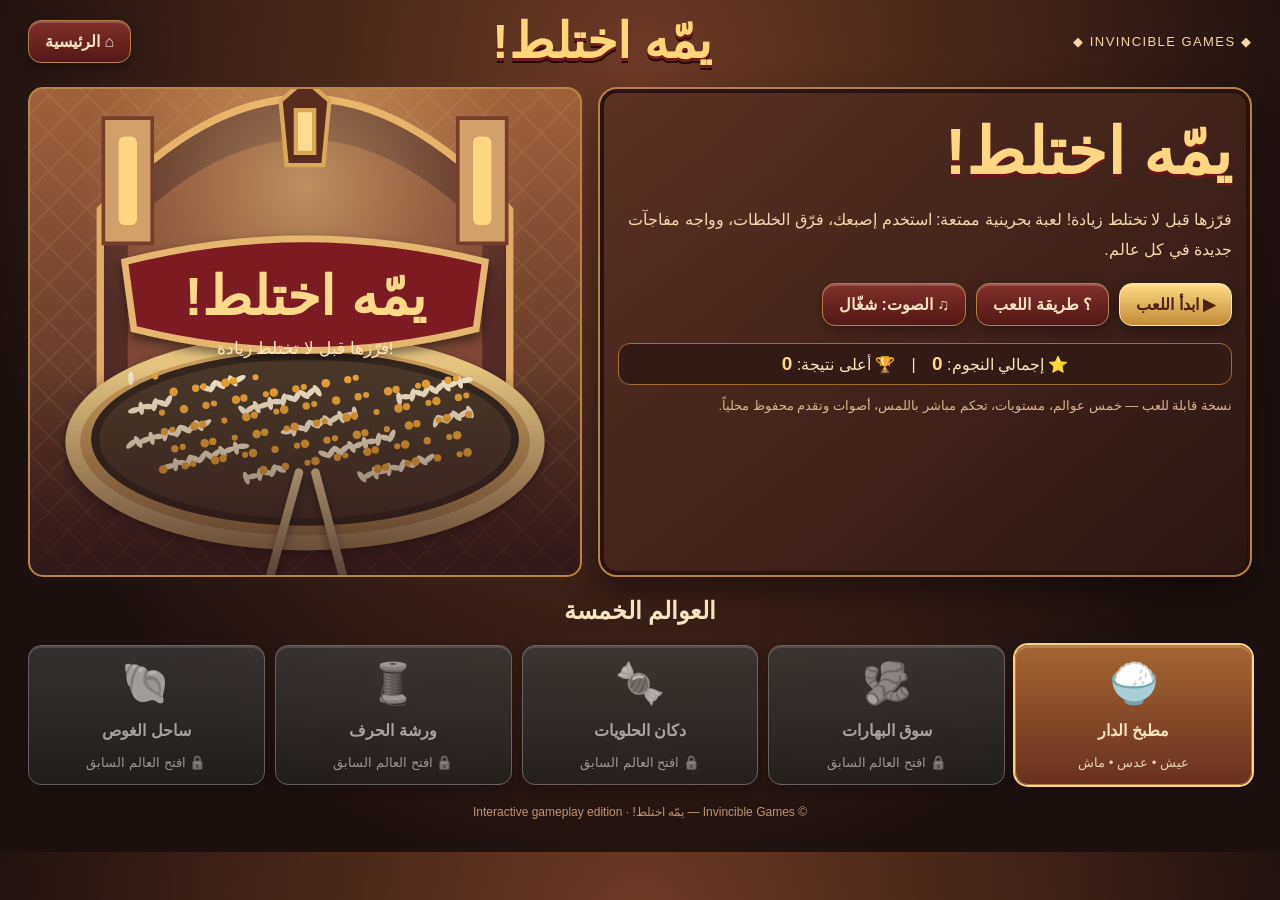
<file: legacy/index.html>
<!DOCTYPE html><html lang="ar" dir="rtl"><head><meta charset="utf-8"><meta name="viewport" content="width=device-width, initial-scale=1, maximum-scale=1, user-scalable=no"><title>يمّه اختلط! | Invincible Games</title><style>
:root{--gold:#ffd181;--cream:#f7e4bf;--red:#7b1d1f;--dark:#23140f}*{box-sizing:border-box}body{margin:0;background:radial-gradient(ellipse at 50% 10%,#6f3a25,#1d110f 75%);color:var(--cream);font-family:Tahoma,'Segoe UI',sans-serif}button{font:inherit;cursor:pointer;color:var(--cream);border:1px solid #b78043;background:linear-gradient(#81302b,#531717);box-shadow:inset 0 2px #ffffff30,0 4px 12px #0005;border-radius:13px;padding:11px 16px;font-weight:bold}button:hover{filter:brightness(1.17)}button:focus-visible{outline:3px solid #fff}button:disabled{opacity:.42;cursor:not-allowed}.gold{background:linear-gradient(#ffdb84,#c28a37);color:#4a2114;border-color:#ffe7a6}.active{outline:2px solid #ffd27e}.shell{max-width:1250px;margin:auto;padding:13px}.top{display:flex;align-items:center;justify-content:space-between;gap:9px;flex-wrap:wrap}.brand{font-size:13px;color:#f6d7a5;letter-spacing:.11em}.title{font-weight:900;font-size:clamp(24px,4.5vw,49px);color:#ffd67a;text-shadow:0 3px #721d17,0 5px #230a09}.panel{background:linear-gradient(140deg,#5c3024ee,#2a1713f5);border:2px solid #b58245;border-radius:19px;box-shadow:0 14px 35px #0007,inset 0 0 0 4px #27120c;padding:18px}.hidden{display:none!important}.hero{display:grid;grid-template-columns:1.18fr 1fr;gap:16px;min-height:490px;margin-top:17px}.heroimg{background:linear-gradient(transparent 57%,#2b1516bf),url('../menu_art.svg') center/cover;border-radius:15px;border:2px solid #b88545;min-height:380px}.hero h1{font-size:clamp(36px,5vw,66px);margin:8px 0 0;color:#ffd783;text-shadow:0 3px 0 #6d151a}.sub{color:#f4d7af;line-height:1.9}.actions{display:flex;gap:10px;flex-wrap:wrap;margin:17px 0}.worldgrid{display:grid;grid-template-columns:repeat(5,minmax(0,1fr));gap:10px}.world{padding:14px 8px;min-height:140px;display:flex;flex-direction:column;justify-content:space-between;align-items:center;gap:8px}.world .emoji{font-size:40px}.world small{font-weight:normal;opacity:.9}.world.locked{filter:grayscale(1);opacity:.68}.world.active{background:linear-gradient(#a56532,#69301e)}.strip{text-align:center;margin:15px 0;color:#dab781}.hud{display:flex;gap:9px;align-items:center;justify-content:space-between;flex-wrap:wrap;margin:13px 0}.stat{background:#331b15;border:1px solid #a56b34;padding:9px 13px;border-radius:12px;min-width:100px;text-align:center}.stat b{color:#ffd887;font-size:19px}.canvaswrap{position:relative;border:5px solid #a87540;border-radius:20px;overflow:hidden;box-shadow:0 15px 35px #0008;background:#4f372b}canvas{width:100%;display:block;aspect-ratio:1100/610;touch-action:none}.controls{display:flex;align-items:center;justify-content:space-between;gap:12px;flex-wrap:wrap;margin-top:12px}.controls .group{display:flex;align-items:center;gap:8px;flex-wrap:wrap}.helper{color:#d7b792;font-size:13px}.results{text-align:center;max-width:650px;margin:38px auto}.results h2{font-size:40px;color:#fbd079}.stars{font-size:49px;color:#ffd36e;letter-spacing:12px}.modalbg{position:fixed;inset:0;background:#130908dd;display:flex;align-items:center;justify-content:center;padding:14px;z-index:5}.modal{max-width:490px;width:100%;text-align:center}.footer{text-align:center;margin:20px;color:#bf9672;font-size:12px}input[type=range]{accent-color:#eabb6f}kbd{background:#332016;border:1px solid #b38252;padding:2px 6px;border-radius:5px} @media(max-width:760px){.hero{grid-template-columns:1fr}.heroimg{min-height:230px;order:-1}.worldgrid{grid-template-columns:repeat(2,1fr)}.world{min-height:118px}.shell{padding:8px}.hud{gap:5px}.stat{min-width:65px;padding:5px 7px;font-size:11px}.stat b{font-size:15px}.controls{justify-content:center}}
</style></head><body><div class="shell"><header class="top"><span class="brand">◆ INVINCIBLE GAMES ◆</span><div class="title">يمّه اختلط!</div><button id="homeBtn">⌂ الرئيسية</button></header>
<section id="menu"><div class="hero"><div class="panel"><h1>يمّه اختلط!</h1><p class="sub">فرّزها قبل لا تختلط زيادة! لعبة بحرينية ممتعة: استخدم إصبعك، فرّق الخلطات، وواجه مفاجآت جديدة في كل عالم.</p><div class="actions"><button class="gold" id="startBtn">▶ ابدأ اللعب</button><button id="helpBtn">؟ طريقة اللعب</button><button id="muteBtn">♫ الصوت: شغّال</button></div><div class="stat">⭐ إجمالي النجوم: <b id="totalStars">0</b> <span style="margin:0 12px">|</span> 🏆 أعلى نتيجة: <b id="bestScore">0</b></div><p class="helper">نسخة قابلة للعب — خمس عوالم، مستويات، تحكم مباشر باللمس، أصوات وتقدم محفوظ محلياً.</p></div><div class="heroimg" role="img" aria-label="تصميم تراثي بحريني للجدة والطفل وشعار اللعبة"></div></div><h2 style="text-align:center">العوالم الخمسة</h2><div class="worldgrid" id="worldGrid"></div></section>
<section id="game" class="hidden"><div class="hud"><div class="stat">🌍 <span id="worldLabel">مطبخ الدار</span></div><div class="stat">مرحلة <b id="levelLabel">1</b></div><div class="stat">⏳ <b id="timeLabel">01:00</b></div><div class="stat">🏆 <b id="scoreLabel">0</b></div><div class="stat">🔥 كومبو <b id="comboLabel">0</b></div><button id="pauseBtn">Ⅱ إيقاف</button></div><div class="canvaswrap"><canvas id="board" width="1100" height="610" aria-label="منطقة اللعب لفرز الأشياء بسحب الإصبع أو الماوس"></canvas></div><div class="controls"><div class="group"><strong>☝️ اسحب بإصبعك أو الماوس لدفع الأشياء — يدعم أكثر من إصبع</strong></div><div class="group"><button id="restartBtn">↻ إعادة</button><button id="finishBtn">إنهاء الجولة</button></div></div><p class="helper" id="modeHelp"></p></section>
<section id="results" class="hidden"><div class="panel results"><h2 id="resultTitle">خلصت الجولة!</h2><div class="stars" id="stars">★★★</div><h2>🏆 <span id="finalScore">0</span></h2><p id="resultDetails" class="sub"></p><div class="actions" style="justify-content:center"><button class="gold" id="nextBtn">المستوى التالي ←</button><button id="againBtn">↻ العب مرة ثانية</button><button id="returnBtn">⌂ العوالم</button></div></div></section><div class="footer">© Invincible Games — يمّه اختلط! · Interactive gameplay edition</div></div>
<div class="modalbg hidden" id="modal"><div class="panel modal"><h2 id="modalTitle">طريقة اللعب</h2><p id="modalBody" class="sub"></p><button class="gold" id="closeModal">تمام</button></div></div>
<script>
(()=>{'use strict';const $=id=>document.getElementById(id),W=1100,H=610,c=$('board'),cx=c.getContext('2d');const worlds=[{name:'مطبخ الدار',icon:'🍚',sub:'عيش • عدس • ماش',types:[['عيش','#f2e6ca','rice'],['عدس','#f4a535','round'],['ماش','#8eae57','round']],bg:['#6c4832','#38241d']},{name:'سوق البهارات',icon:'🫚',sub:'هيل • قرنفل • فلفل',types:[['هيل','#acb66b','oval'],['قرنفل','#6d3120','long'],['فلفل','#342722','round']],bg:['#77452b','#3b211a']},{name:'دكان الحلويات',icon:'🍬',sub:'حلويات وألوان',types:[['أحمر','#e94c55','round'],['أصفر','#eac747','round'],['أزرق','#4b9bd8','round']],bg:['#874b5d','#392338']},{name:'ورشة الحرف',icon:'🧵',sub:'أزرار • خرز • خشب',types:[['أزرار','#e64e4d','button'],['خرز','#348fba','round'],['خشب','#d7a86b','square']],bg:['#845c42','#403024']},{name:'ساحل الغوص',icon:'🐚',sub:'لؤلؤ • أصداف • زجاج',types:[['لؤلؤ','#f2ebd8','round'],['أصداف','#eac29a','shell'],['زجاج','#49b6bd','square']],bg:['#446c77','#24434c']}];
let save={unlocked:0,stars:{},best:0};try{Object.assign(save,JSON.parse(localStorage.getItem('yimma_save')||'{}'))}catch(e){}const persist=()=>{try{localStorage.setItem('yimma_save',JSON.stringify(save))}catch(e){}};let scene='menu',world=0,level=1,muted=false,paused=false,active=new Map(),grabbing=new Map(),grains=[],particles=[],score=0,combo=0,correct=0,wrong=0,time=60,dropTime=0,last=performance.now(),audio=null;
function sound(freq=500,dur=.07,kind='sine',vol=.028){if(muted)return;try{audio??=new(window.AudioContext||window.webkitAudioContext)();let o=audio.createOscillator(),g=audio.createGain();o.type=kind;o.frequency.setValueAtTime(freq,audio.currentTime);o.frequency.exponentialRampToValueAtTime(Math.max(freq*.65,40),audio.currentTime+dur);g.gain.setValueAtTime(vol,audio.currentTime);g.gain.exponentialRampToValueAtTime(.0001,audio.currentTime+dur);o.connect(g);g.connect(audio.destination);o.start();o.stop(audio.currentTime+dur)}catch(e){}}
function view(name){scene=name;['menu','game','results'].forEach(id=>$(id).classList.toggle('hidden',id!==name));$('homeBtn').style.visibility=name==='menu'?'hidden':'visible'}function refreshMenu(){let total=Object.values(save.stars||{}).reduce((a,b)=>a+b,0);$('totalStars').textContent=total;$('bestScore').textContent=save.best;let html='';worlds.forEach((w,i)=>{html+=`<button class="world ${i>save.unlocked?'locked':''} ${i===world?'active':''}" data-world="${i}"><span class="emoji">${w.icon}</span><b>${w.name}</b><small>${i>save.unlocked?'🔒 افتح العالم السابق':w.sub}</small></button>`});$('worldGrid').innerHTML=html;document.querySelectorAll('[data-world]').forEach(b=>b.onclick=()=>{let i=+b.dataset.world;if(i>save.unlocked){showModal('عالم مقفل','خلّص جولة ناجحة في العالم السابق عشان تفتحه.');return}world=i;level=1;start()})}
function showModal(t,body){$('modalTitle').textContent=t;$('modalBody').textContent=body;$('modal').classList.remove('hidden')}$('closeModal').onclick=()=>$('modal').classList.add('hidden');$('helpBtn').onclick=()=>showModal('شلون تلعب؟','المس الحبة واسحبها مباشرةً إلى الصندوق المطابق، أو مرّر إصبعك لدفع عدة حبات معاً. تقدر تلعب بإصبعين أو أكثر، وعلى الكمبيوتر تستخدم الماوس. العودين انشالوا بالكامل.');$('muteBtn').onclick=()=>{muted=!muted;$('muteBtn').textContent=muted?'♪ الصوت: مطفي':'♫ الصوت: شغّال'};
$('modeHelp').textContent='المس واسحب لدفع الحبوب مباشرة إلى صندوقها الصحيح — بدون عيدان.';
const rand=(a,b)=>a+Math.random()*(b-a),clamp=(n,a,b)=>Math.min(b,Math.max(a,n));function addGrain(){let t=Math.floor(Math.random()*Math.min(3,worlds[world].types.length));grains.push({x:rand(270,825),y:rand(76,315),vx:rand(-8,8),vy:rand(-8,8),angle:rand(0,6.28),type:t,age:0,done:false,r:world===3?7.4:world===4?7:5.5})}function begin(w=world,l=level){world=w;level=l;time=Math.max(45,83-world*4-level*2);score=0;correct=wrong=combo=0;dropTime=5;grains=[];particles=[];active.clear();grabbing.clear();for(let i=0;i<64+world*10+level*3;i++)addGrain();$('worldLabel').textContent=worlds[world].name;$('levelLabel').textContent=level;paused=false;view('game');updateHud();sound(620,.22,'triangle')}
function start(){begin(world,level)}$('startBtn').onclick=start;$('homeBtn').onclick=()=>{paused=false;view('menu');refreshMenu()};$('restartBtn').onclick=start;$('pauseBtn').onclick=()=>{paused=!paused;$('pauseBtn').textContent=paused?'▶ متابعة':'Ⅱ إيقاف'};$('finishBtn').onclick=()=>finish();$('againBtn').onclick=start;$('returnBtn').onclick=()=>{view('menu');refreshMenu()};$('nextBtn').onclick=()=>{if(level>=5){world=Math.min(world+1,4);level=1}else level++;begin(world,level)};
function updateHud(){$('timeLabel').textContent=`${String(Math.floor(time/60)).padStart(2,'0')}:${String(Math.max(0,Math.ceil(time)%60)).padStart(2,'0')}`;$('scoreLabel').textContent=score.toLocaleString('en');$('comboLabel').textContent=combo}
function finish(){if(scene!=='game')return;let ratio=correct/Math.max(correct+wrong,1),stars=correct>=10?(ratio>=.85&&correct>=23?3:ratio>=.7&&correct>=15?2:1):0;let key=world+'-'+level;save.stars[key]=Math.max(save.stars[key]||0,stars);save.best=Math.max(save.best,score);if(stars>0)save.unlocked=Math.max(save.unlocked,Math.min(world+1,4));persist();$('stars').textContent='★'.repeat(stars)+'☆'.repeat(3-stars);$('resultTitle').textContent=stars?'يعطيك العافية!':'يمّه! حاول مرة ثانية';$('finalScore').textContent=score.toLocaleString('en');$('resultDetails').textContent=`${worlds[world].name} · المرحلة ${level} · فرز صحيح: ${correct} · أخطاء: ${wrong} · دقة: ${Math.round(ratio*100)}٪`;$('nextBtn').disabled=stars===0;$('nextBtn').textContent=level===5?'العالم التالي ←':'المرحلة التالية ←';view('results');sound(stars?880:260,.4,'triangle',.07)}
function pointer(e){let r=c.getBoundingClientRect();return{x:(e.clientX-r.left)*W/r.width,y:(e.clientY-r.top)*H/r.height}}
function sweep(a,b){let dx=b.x-a.x,dy=b.y-a.y,d=Math.hypot(dx,dy);if(d<.3)return;let ux=dx/d,uy=dy/d,steps=Math.max(1,Math.ceil(d/16));for(let step=1;step<=steps;step++){let px=a.x+dx*step/steps,py=a.y+dy*step/steps;for(let g of grains){let xx=g.x-px,yy=g.y-py,dist=Math.hypot(xx,yy),reach=27+g.r;if(dist>=reach)continue;let nx=dist>.01?xx/dist:ux,ny=dist>.01?yy/dist:uy,amount=Math.min(7,(reach-dist)*.5);g.x+=nx*amount+ux*Math.min(7,d/steps*.35);g.y+=ny*amount+uy*Math.min(7,d/steps*.35);g.vx+=ux*Math.min(190,d*1.6);g.vy+=uy*Math.min(190,d*1.6)}}}
c.addEventListener('pointerdown',e=>{if(scene!=='game'||paused)return;e.preventDefault();c.setPointerCapture(e.pointerId);let p=pointer(e);active.set(e.pointerId,p);let closest=null,dmin=32;for(let g of grains){if(g.done)continue;let d=Math.hypot(g.x-p.x,g.y-p.y);if(d<dmin){closest=g;dmin=d}}if(closest)grabbing.set(e.pointerId,closest)});
c.addEventListener('pointermove',e=>{if(!active.has(e.pointerId)||paused)return;e.preventDefault();let p=pointer(e),g=grabbing.get(e.pointerId);if(g&&!g.done){g.x=clamp(p.x,24,1076);g.y=clamp(p.y,37,572);g.vx=0;g.vy=0}else sweep(active.get(e.pointerId),p);active.set(e.pointerId,p)});
['pointerup','pointercancel','lostpointercapture'].forEach(ev=>c.addEventListener(ev,e=>{active.delete(e.pointerId);grabbing.delete(e.pointerId)}));
addEventListener('keydown',e=>{if(scene==='game'&&e.key==='Escape')$('pauseBtn').click()});
function update(dt){time-=dt;dropTime-=dt;if(time<=0){time=0;finish();return}if(dropTime<=0){dropTime=Math.max(2.6,6-world*.48-level*.23);if(grains.length<235)for(let i=0;i<10+world*2;i++)addGrain();sound(300,.045,'triangle',.01)}for(let g of grains){if(g.done)continue;g.age+=dt;g.vx*=Math.pow(.87,dt*60);g.vy*=Math.pow(.87,dt*60);g.x+=g.vx*dt;g.y+=g.vy*dt;g.x=clamp(g.x,24,1076);g.y=clamp(g.y,37,572);
// Three collection bays at the bottom: objects must be deliberately pushed into a matching bay.
if(g.y>505 && g.x>115 && g.x<985){let bay=g.x<405?0:g.x>695?2:g.x>430&&g.x<670?1:-1;if(bay>=0){g.done=true;let ok=bay===g.type;if(ok){correct++;combo++;score+=100+Math.min(combo,20)*12;sound(680+combo*22,.075,'sine',.025)}else{wrong++;combo=0;score=Math.max(0,score-45);sound(190,.13,'triangle',.026)}for(let i=0;i<6;i++)particles.push({x:g.x,y:g.y,vx:rand(-80,80),vy:rand(-110,-20),life:.5,color:ok?'#ffe08d':'#e85f56'});}}
}
grains=grains.filter(g=>!g.done);for(let p of particles){p.x+=p.vx*dt;p.y+=p.vy*dt;p.life-=dt}particles=particles.filter(p=>p.life>0);updateHud()}
function rr(x,y,w,h,r,fill){cx.fillStyle=fill;cx.beginPath();cx.roundRect(x,y,w,h,r);cx.fill()}function txt(str,x,y,size=20,color='#fff2db',align='center'){cx.font=`bold ${size}px Tahoma, sans-serif`;cx.textAlign=align;cx.fillStyle=color;cx.fillText(str,x,y)}function drawGrain(g){let type=worlds[world].types[g.type],shape=type[2];cx.save();cx.translate(g.x,g.y);cx.rotate(g.angle);cx.shadowColor='#16090399';cx.shadowBlur=3;cx.shadowOffsetY=2;cx.fillStyle=type[1];cx.beginPath();if(shape==='rice'||shape==='oval'||shape==='long'){cx.ellipse(0,0,shape==='rice'?8:shape==='long'?9:7,shape==='rice'?2.8:shape==='long'?3:4.8,0,0,Math.PI*2);cx.fill()}else if(shape==='square'){rr(-6,-6,12,12,3,type[1])}else if(shape==='shell'){cx.ellipse(0,0,8,6,0,0,Math.PI*2);cx.fill();cx.strokeStyle='#9f7656';cx.lineWidth=.65;for(let i=-2;i<=2;i++){cx.beginPath();cx.moveTo(0,5);cx.lineTo(i*3,-4);cx.stroke()}}else{cx.arc(0,0,g.r,0,Math.PI*2);cx.fill();if(shape==='button'){cx.fillStyle='#e1bc99';cx.beginPath();cx.arc(-2,0,1,0,Math.PI*2);cx.arc(2,0,1,0,Math.PI*2);cx.fill()}}cx.shadowBlur=0;cx.globalAlpha=.34;cx.fillStyle='#fff';cx.beginPath();cx.ellipse(-1.7,-1.7,2,1,0,0,6.283);cx.fill();cx.restore()}
function render(){if(scene!=='game')return;const w=worlds[world],gr=cx.createLinearGradient(0,0,1100,610);gr.addColorStop(0,w.bg[0]);gr.addColorStop(1,w.bg[1]);rr(0,0,W,H,0,'#22130d');rr(11,10,1078,590,15,'#ab7844');rr(20,19,1060,573,10,gr);cx.strokeStyle='#ffffff09';for(let i=0;i<19;i++){cx.beginPath();cx.moveTo(25,25+i*31);cx.lineTo(1070,25+i*31);cx.stroke()}rr(238,35,624,34,9,'#2e1716bc');txt(`✦ ${w.name} ✦     —     خلّص الفرز قبل الوقت!`,550,58,18,'#f7d69b');
// Bottom collection bays match the 3 object types
for(let i=0;i<3;i++){let x=[112,430,748][i],type=w.types[i];rr(x,492,238,91,14,'#160c0ab8');cx.strokeStyle=type[1];cx.lineWidth=3;cx.strokeRect(x+4,496,230,83);txt(type[0],x+119,526,22,'#fff0d0');rr(x+85,542,70,6,3,type[1])}txt('اسحب الأصناف إلى الصندوق المطابق',550,466,17,'#ecd4b0');
for(let g of grains)drawGrain(g);for(let p of particles){cx.globalAlpha=Math.max(0,p.life*2);cx.fillStyle=p.color;cx.beginPath();cx.arc(p.x,p.y,3,0,6.283);cx.fill()}cx.globalAlpha=1;for(let p of active.values()){cx.beginPath();cx.arc(p.x,p.y,27,0,Math.PI*2);cx.strokeStyle='#ffdb8a99';cx.lineWidth=3;cx.stroke()}if(paused){rr(0,0,W,H,0,'#100907bb');txt('اللعبة متوقفة',550,282,46,'#ffe0a1');txt('اضغط متابعة عشان تكمل',550,325,21)}}function loop(now){let dt=Math.min(.033,(now-last)/1000);last=now;if(scene==='game'){if(!paused)update(dt);render()}requestAnimationFrame(loop)}refreshMenu();requestAnimationFrame(loop);
})();</script></body></html>
</file>
<file: final/styles.css>
:root{--burgundy:#84231f;--wine:#61191a;--redlight:#a9372f;--gold:#e7ab45;--goldlight:#ffe1a3;--cream:#f3dbac;--wood:#512d20;--dark:#24150f;--teal:#126a73;--shadow:0 12px 30px #160806a6;--outline:0 0 0 1px #633316;--ui-font:"Cairo",Tahoma,Arial,sans-serif;}
*{box-sizing:border-box}html{height:100%;scroll-behavior:smooth}body{margin:0;min-height:100%;background:radial-gradient(ellipse 100vw 70vh at 50% 0%,#906443,#41241b 62%,#1b100e);color:var(--cream);font-family:var(--ui-font);overflow-x:hidden;}body:before{content:"";position:fixed;inset:0;z-index:-1;opacity:.12;pointer-events:none;background-image:repeating-linear-gradient(112deg,transparent 0 9px,#ffe6af 10px 11px,transparent 12px 43px)}
button{font:800 17px var(--ui-font);cursor:pointer;touch-action:manipulation;color:#fff0cb;border:3px solid var(--gold);border-radius:16px;background:linear-gradient(#a74337 0%,#87261f 45%,#581618 100%);box-shadow:inset 0 2px 0 #ffe6ad5f,0 5px 12px #1606048e;text-shadow:0 1px 1px #270909;transition:filter .15s,transform .12s;min-height:48px;padding:8px 16px;}
button:active{transform:translateY(2px);filter:brightness(1.16)}button:hover{filter:brightness(1.15)}button:focus-visible{outline:3px solid #fff1c1;outline-offset:3px}button:disabled{cursor:default;opacity:.45;filter:grayscale(.8)}
button.cream{background:linear-gradient(#fff4d5,#e8c48c,#c28b51);color:#50291e;text-shadow:none;box-shadow:inset 0 2px 0 #fff9ea,0 5px 12px #10060388}button.teal{background:linear-gradient(#278b90,#145c62,#114248)}button.danger{background:linear-gradient(#9d4140,#5b2222)}
#app{width:min(1380px,100%);margin:auto;padding:10px 17px 18px;min-height:100svh;display:flex;flex-direction:column}
.topbar{display:flex;justify-content:space-between;align-items:center;gap:12px;padding:8px 15px;min-height:81px;background:linear-gradient(125deg,#45251dec,#783c2ceb,#3c211be8);border:3px solid var(--gold);border-radius:20px;box-shadow:var(--shadow),inset 0 0 0 4px #52291c;position:relative}
.topbar:before,.gold-frame:before{content:"❖";position:absolute;color:var(--goldlight);font-size:17px;right:12px;top:1px;pointer-events:none}.topbar:after,.gold-frame:after{content:"❖";position:absolute;color:var(--goldlight);font-size:17px;left:12px;bottom:1px;pointer-events:none}
.studio-brand{display:flex;align-items:center;gap:8px;color:#fff0c9;line-height:1.08;letter-spacing:.07em;font:800 12px Arial,sans-serif;direction:ltr;flex-shrink:0}.studio-mark{font-size:37px;font-weight:900;text-shadow:1px 2px var(--gold)}
.top-title{text-align:center;font-size:clamp(18px,3vw,36px);font-weight:900;color:#ffe8a2;text-shadow:0 3px #77211b,0 5px #260d0c;flex:1}
.top-stats{display:flex;align-items:center;gap:7px;flex-shrink:0}.coinbar{display:flex;align-items:center;gap:6px;border:2px solid #e0b568;border-radius:28px;background:#2c190f;padding:5px 12px;font-size:16px}.coin{display:grid;place-items:center;background:linear-gradient(#ffe994,#d49c32);border-radius:50%;color:#69330d;width:26px;height:26px;box-shadow:0 0 0 2px #af7025}.mini-btn{width:45px;height:45px;border-radius:50%;font-size:24px;padding:0;flex-shrink:0}.topbar #backBtn{position:relative;top:auto;right:auto}
#screen{flex:1;display:flex;flex-direction:column;gap:15px;padding-top:16px;animation:appear .27s ease}.footer{display:flex;justify-content:space-between;gap:10px;font:700 11px Arial,sans-serif;color:#e8c797a1;text-align:center;letter-spacing:.03em;padding:16px 7px;direction:ltr}
@keyframes appear{from{opacity:.3;transform:translateY(9px)}to{opacity:1;transform:none}}
.gold-frame{border:4px double #e9b65d;position:relative;border-radius:24px;background:linear-gradient(135deg,#713f2de8,#3e241bea);box-shadow:var(--shadow),inset 0 0 0 6px #4b2a1e;padding:20px}
.plaque{display:inline-flex;align-items:center;justify-content:center;min-height:51px;padding:5px 35px;background:linear-gradient(#ab4034,#7a211c 55%,#501518);border:4px double #f4c877;color:#ffe4a2;border-radius:19px;box-shadow:inset 0 2px 0 #ffd59285,0 6px 14px #14050399;text-shadow:0 2px #3a0f0a;font-size:24px;font-weight:900;max-width:100%;text-align:center}
.plaque:before,.plaque:after{content:"✧";color:#f1cd89;font-size:15px;padding:0 10px}
.wood-panel{background:linear-gradient(120deg,#74432a,#3d241b 55%,#6a3824);border:4px solid var(--gold);border-radius:24px;box-shadow:var(--shadow),inset 0 0 0 5px #3e2117}
.pill{border:2px solid #cc9657;background:linear-gradient(#572d22,#28170f);border-radius:40px;color:#ffe0a0;padding:5px 14px;font-size:13px;font-weight:900}
.btn-row{display:flex;flex-wrap:wrap;gap:12px;justify-content:center;margin-top:12px}.btn-row button{min-width:158px}.btn-big{padding:12px 40px;font-size:23px;min-height:70px}
.hero{display:grid;grid-template-columns:minmax(0,1.16fr) minmax(0,1fr);gap:17px;min-height:560px}
.hero-scene{position:relative;overflow:hidden;display:flex;align-items:flex-end;justify-content:center;background:linear-gradient(#291c12a6,#1a100b73),var(--kitchen-image) center/cover;isolation:isolate}
.hero-scene:after{content:"";position:absolute;inset:0;background:linear-gradient(0deg,#230d09bd,transparent 35%);pointer-events:none}
.hero-scene .characters{width:100%;height:91%;object-fit:contain;object-position:center bottom;z-index:1;filter:drop-shadow(0 15px 10px #1e0a08ad)}
.hero-content{display:flex;align-items:center;justify-content:center;flex-direction:column;gap:14px;text-align:center;padding:26px}
.game-logo{padding:16px 26px;border:7px ridge #f0bd65;border-radius:48% 48% 40% 40%;background:radial-gradient(ellipse at 50% 20%,#b73d2e,#6b1a1c 77%);box-shadow:0 14px 0 #4b2218,0 17px 26px #140607cc;max-width:100%}
.game-logo .weave{font-size:13px;letter-spacing:11px;color:#ffd995}.game-logo h1{font-size:clamp(42px,5.5vw,80px);line-height:1.4;margin:0;color:#ffcc62;-webkit-text-stroke:1px #ef9d39;text-shadow:0 4px #7a2019,0 8px #350e0b,0 12px 15px #160705}
.game-logo .english{font-family:Georgia,serif;font-style:italic;font-weight:900;font-size:clamp(13px,2vw,23px);background:#fff2cc;color:#783024;padding:2px 23px;border:2px solid #b77639;border-radius:40px;display:inline-block;transform:rotate(-3deg)}
.hero-description{font-size:clamp(14px,1.65vw,20px);line-height:1.95;max-width:480px;color:#fce4be}
.menu-stack{display:flex;flex-direction:column;gap:10px;width:min(430px,95%)}.menu-stack button{width:100%}.hero-top-meta{display:flex;gap:8px;justify-content:center;flex-wrap:wrap}
.cards-grid{display:grid;grid-template-columns:repeat(5,minmax(0,1fr));gap:13px}.cards-grid.two-cols{grid-template-columns:repeat(3,minmax(0,1fr))}
.world-card{position:relative;overflow:hidden;padding:0;min-height:360px;display:flex;flex-direction:column;justify-content:flex-end;border-radius:26px;border:6px ridge #e6b766;box-shadow:0 13px 20px #140703b0,inset 0 0 0 5px #3b241e;background:#4c2d22;isolation:isolate}
.world-card .world-art{position:absolute;inset:0;width:100%;height:100%;object-fit:cover;z-index:-2;transition:transform .3s ease}
.world-card:hover .world-art{transform:scale(1.045)}
.world-card:before{content:"";position:absolute;inset:0;background:linear-gradient(0deg,#21100bec,transparent 55%);z-index:-1}
.world-card .nameplate{font-weight:900;color:#ffe4a8;background:linear-gradient(#a8322b,#68191b);border:3px solid #eac27a;border-radius:15px;padding:8px 4px;margin:8px;text-align:center;text-shadow:0 2px #46130b;font-size:clamp(13px,1.3vw,19px)}
.world-card .progress{background:#27160fc9;border-radius:9px;border:1px solid #af844f;padding:5px 6px;margin:0 12px 11px;color:#ffc96b;font-size:13px}
.world-card.locked{filter:grayscale(.5);opacity:.7}
.section-heading{text-align:center;margin:4px auto 13px;max-width:100%}
.level-layout{display:grid;grid-template-columns:1.1fr .9fr;gap:15px}
.level-map{min-height:570px;background-size:cover;background-position:center;position:relative;overflow:hidden}
.level-map:before{content:"";position:absolute;inset:0;background:linear-gradient(#1e1009a1,#29140863);pointer-events:none}
.level-map .map-title{position:relative;text-align:center;margin-top:10px}
.level-route{position:relative;height:430px;display:grid;grid-template-columns:repeat(3,1fr);align-items:center;justify-items:center;gap:20px;padding:15px}
.level-node{position:relative;z-index:1;width:min(120px,100%);height:120px;border-radius:50%;font-size:32px;background:radial-gradient(circle at 35% 30%,#bc5342,#81221c 68%,#4a1517);border:7px ridge #ebbc6e}
.level-node:after{content:"★ ★ ★";position:absolute;bottom:-22px;left:50%;transform:translateX(-50%);white-space:nowrap;font-size:11px;color:#ffdf7a;background:#3a1b13cc;border-radius:8px;padding:1px 6px}
.level-node.locked{filter:grayscale(.8);opacity:.6}
.level-route .pathline{position:absolute;top:50%;left:5%;width:90%;height:7px;background:linear-gradient(90deg,#a86e32,#f5d086,#a86e32);transform:rotate(-9deg);border-radius:30px;box-shadow:0 1px 0 #39200f}
.level-sidebar{padding:23px;display:flex;flex-direction:column;align-items:center;gap:15px;justify-content:center}.level-sidebar img{width:min(100%,380px);border:4px ridge #e1b06b;border-radius:24px}.level-sidebar p{text-align:center;font-size:17px}
.game-shell{display:grid;gap:10px}
.game-hud{display:flex;gap:8px;flex-wrap:wrap;justify-content:space-around;align-items:center;padding:10px;background:linear-gradient(#6f3828,#371d17);border:3px solid #dcad64;border-radius:18px;box-shadow:var(--shadow)}.hudbox{display:flex;align-items:center;gap:6px;border-radius:14px;background:#27150fe0;border:2px solid #ba844c;padding:7px 12px;min-width:110px;justify-content:center}.hudbox b{color:#ffe091;font-size:19px}
.play-stage{position:relative;min-height:530px;height:min(65vh,680px);overflow:hidden;border:7px ridge #e9ba73;border-radius:24px;box-shadow:var(--shadow);background:#60412c}
.play-stage:before{content:"";position:absolute;inset:0;pointer-events:none;background:linear-gradient(#170b0845,transparent 40%,#1109053b);z-index:1}
#gameCanvas{position:absolute;inset:0;width:100%;height:100%;touch-action:none;cursor:grab}#gameCanvas:active{cursor:grabbing}
.pause-layer{position:absolute;inset:0;background:#1b0c09de;z-index:3;display:flex;align-items:center;justify-content:center;flex-direction:column;gap:12px}
.feedback-pill{position:absolute;top:16px;left:50%;transform:translateX(-50%);border:3px solid #eebd6f;border-radius:18px;background:#63211bdd;color:#ffe8b4;font-size:20px;font-weight:900;padding:7px 22px;z-index:2;pointer-events:none;animation:appear .2s ease}
.game-help{display:flex;justify-content:space-between;align-items:center;gap:10px;flex-wrap:wrap;background:#3b2118b9;border:2px solid #bd894b;border-radius:15px;padding:8px 15px;font-size:13px}
.result-scene{min-height:530px;display:flex;flex-direction:column;align-items:center;justify-content:center;gap:10px;text-align:center}
.result-title{font-size:clamp(35px,5vw,63px);margin:5px;text-shadow:0 4px #681714}
.big-stars{font-size:clamp(50px,7vw,100px);color:#ffd265;text-shadow:0 7px #9b531a,0 11px 22px #24100a;letter-spacing:5px}
.result-score{font-size:31px;color:#fbd792}.result-details{font-size:16px}
.shop-grid,.achievement-grid{display:grid;grid-template-columns:repeat(4,minmax(0,1fr));gap:14px}
.shop-item,.achievement{display:flex;flex-direction:column;align-items:center;gap:8px;text-align:center;padding:22px 13px;min-height:220px;border:3px solid #d3a15b;background:linear-gradient(#75432e,#3f251a);border-radius:24px}
.shop-item .symbol,.achievement .symbol{font-size:56px;filter:drop-shadow(0 6px 2px #170805aa)}
.shop-item button{width:100%;font-size:15px}
.achievement.locked{filter:grayscale(.9);opacity:.55}
.setting-row{display:flex;align-items:center;justify-content:space-between;gap:15px;padding:16px 12px;border-bottom:1px solid #b785504f;font-size:18px}
.setting-row:last-child{border-bottom:0}
select,input[type=range]{max-width:50%;accent-color:var(--gold);font-family:var(--ui-font);font-size:16px}
select{border:2px solid #dba766;background:#42231a;color:#ffdf9e;border-radius:12px;padding:9px}
.challenge-list{display:grid;gap:13px}.challenge{display:grid;grid-template-columns:1fr auto;align-items:center;gap:8px;padding:14px 19px;border:3px solid #d5a15b;background:#48291f;border-radius:16px}.challenge .progress-rail{height:13px;background:#20120c;border:1px solid #a3713e;border-radius:20px;overflow:hidden;margin-top:7px}.challenge .progress-bar{height:100%;background:linear-gradient(90deg,#c18b42,#ffdb8a);border-radius:20px}
.tutorial-wrap{display:grid;grid-template-columns:1fr 1fr;gap:15px;align-items:center}.tutorial-illustration{position:relative;min-height:380px;border:5px ridge #e7b46c;border-radius:25px;background:var(--kitchen-image) center/cover;overflow:hidden}.tutorial-illustration:after{content:"☝️  ➜  🧺";position:absolute;bottom:25%;left:8%;right:8%;text-align:center;background:#6c281edb;border:3px solid #eab45d;border-radius:30px;padding:15px;font-size:45px}.tutorial-copy{padding:17px;font-size:19px;line-height:2.1}.tutorial-copy strong{color:#ffda84}
.toast{position:fixed;left:50%;bottom:calc(env(safe-area-inset-bottom) + 24px);transform:translate(-50%,40px);background:#5b211ccf;color:#ffefcd;border:3px solid #e7ab45;border-radius:15px;padding:10px 20px;font-size:16px;font-weight:900;z-index:500;opacity:0;pointer-events:none;transition:.2s;box-shadow:0 10px 22px #1d0807}
.toast.show{opacity:1;transform:translate(-50%,0)}
.hidden{display:none!important}
@media(max-width:1000px){.cards-grid{grid-template-columns:repeat(3,minmax(0,1fr))}.shop-grid,.achievement-grid{grid-template-columns:repeat(2,minmax(0,1fr))}.level-layout{grid-template-columns:1fr}.level-map{min-height:480px}.hero{min-height:460px}.world-card{min-height:280px}}
@media(max-width:700px){
 #app{padding:6px 8px}#screen{padding-top:8px;gap:9px}.topbar{min-height:65px;padding:6px 8px;border-radius:15px;gap:4px}.studio-brand{font-size:9px}.studio-mark{font-size:25px}.top-title{font-size:18px}.mini-btn{width:35px;height:35px;font-size:20px;border-width:2px}.coinbar{padding:3px 7px;font-size:12px}.coin{width:21px;height:21px}
 .gold-frame{padding:12px;border-radius:19px}.plaque{font-size:18px;min-height:46px;padding:4px 15px}.plaque:before,.plaque:after{padding:0 4px}
 .hero{display:flex;flex-direction:column;min-height:0}.hero-scene{height:39vh;min-height:270px;max-height:390px;order:-1}.hero-content{padding:15px;gap:8px}.game-logo{border-width:5px;padding:9px 18px}.game-logo h1{font-size:48px}.hero-description{font-size:14px;line-height:1.7}.menu-stack{width:100%;gap:9px}.menu-stack button{min-height:51px;font-size:17px}
 .cards-grid,.cards-grid.two-cols{grid-template-columns:repeat(2,minmax(0,1fr));gap:9px}.world-card{min-height:245px;border-width:4px;border-radius:18px}.world-card .nameplate{font-size:14px;margin:4px;border-width:2px}.world-card .progress{font-size:11px;margin:0 7px 7px}
 .level-route{height:310px;gap:10px;padding:9px}.level-node{width:min(92px,100%);height:92px;font-size:24px;border-width:5px}.level-map{min-height:400px}.level-sidebar{padding:15px}.level-sidebar img{max-height:190px;object-fit:cover}.btn-big{font-size:20px;min-height:57px}
 .game-hud{padding:5px;gap:4px;justify-content:space-evenly}.hudbox{min-width:0;padding:4px 5px;flex:1 1 25%;font-size:11px;border-width:1px}.hudbox b{font-size:15px}.game-hud button{min-height:34px;font-size:13px;padding:2px 8px}
 .play-stage{min-height:48svh;height:53svh;border-width:4px;border-radius:15px}.feedback-pill{top:5px;font-size:13px;padding:4px 9px}.game-help{font-size:12px;padding:7px}
 .shop-grid,.achievement-grid{grid-template-columns:repeat(2,1fr);gap:9px}.shop-item,.achievement{padding:12px 7px;min-height:190px}.shop-item .symbol,.achievement .symbol{font-size:42px}.shop-item h3,.achievement h3{font-size:15px}.shop-item button{font-size:13px;padding:6px}
 .tutorial-wrap{grid-template-columns:1fr}.tutorial-illustration{min-height:240px}.tutorial-copy{font-size:16px}.challenge{padding:9px}.footer{font-size:9px;padding:9px}
}
@media(max-width:380px){.top-title{font-size:16px}.studio-brand{font-size:8px}.top-stats{gap:3px}.cards-grid{gap:6px}.world-card{min-height:205px}.hudbox{font-size:10px}}
@media(prefers-reduced-motion:reduce){*,*:before,*:after{animation-duration:.01ms!important;transition-duration:.01ms!important}}
</file>
